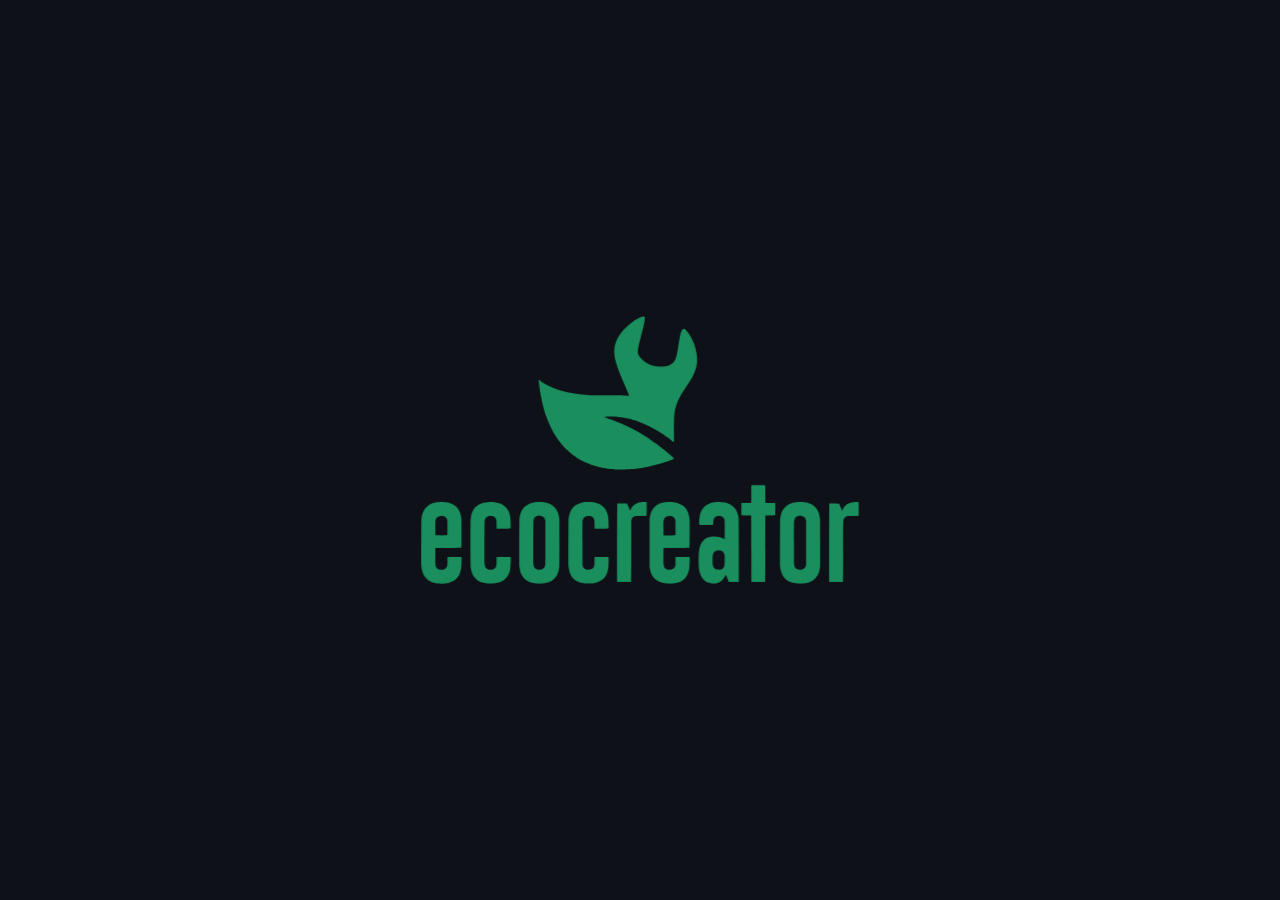
<file: index.html>
<!doctype html>
<html lang="pt-BR">
<head>
  <meta charset="utf-8">
  <!-- caixa-preta (js/caixa-preta-base.js): grava que a página abriu e os erros antes de tudo. Se o resto nem carregar,
       a pista fica no celular (o app instalado e o navegador dividem esta memória) -->
  <script>
    (function () {
      var K = 'eco.caixa-preta';
      function grava(tipo, d) {
        try {
          var c = JSON.parse(localStorage.getItem(K) || '{}');
          c.eventos = (c.eventos || []).concat([{ t: new Date().toISOString(), k: tipo, d: d }]).slice(-300);
          localStorage.setItem(K, JSON.stringify(c));
        } catch (e) { /* sem armazenamento */ }
      }
      var instalado = matchMedia('(display-mode: standalone), (display-mode: fullscreen)').matches;
      grava('abriu', { pagina: location.pathname.split('/').pop() || 'index.html', instalado: instalado ? 'sim' : 'não', internet: navigator.onLine ? 'sim' : 'não' });
      addEventListener('error', function (e) {
        grava('erro', { msg: String(e.message).slice(0, 300), arquivo: String(e.filename || '').split('/').pop().split('?')[0], linha: e.lineno, coluna: e.colno });
      });
      addEventListener('unhandledrejection', function (e) {
        var r = e.reason;
        grava('erro', { msg: String((r && r.message) || r).slice(0, 300), pilha: String((r && r.stack) || '').slice(0, 400) });
      });
    })();
  </script>
  <meta name="viewport" content="width=device-width, initial-scale=1, viewport-fit=cover, user-scalable=no">
  <meta name="theme-color" content="#0e1218">
  <title>Ecocreator</title>
  <link rel="manifest" href="manifest.webmanifest">
  <link rel="icon" href="icons/favicon.png" type="image/png">
  <link rel="apple-touch-icon" href="icons/icon-192.png">
  <link rel="stylesheet" href="css/app.css">
  <link rel="stylesheet" href="css/cenarios.css">
  <link rel="stylesheet" href="css/atualizador.css">
  <link rel="stylesheet" href="css/program.css">
  <!-- ajustes feitos no Estúdio de interface (lançador): por último, vencem o resto -->
  <link rel="stylesheet" href="ajustes.css">
</head>
<body>
  <!-- Abertura: o logo da ecocreator aparece e some (uma vez por sessão; toque pula; dentro do emulador não aparece) -->
  <div id="boot" aria-hidden="true"><svg xmlns="http://www.w3.org/2000/svg" class="boot-logo" role="img" aria-label="ecocreator" viewBox="0 0 1116 683.97"><g transform="translate(297.41 0) scale(1.2799)"><path class="folha" fill="#1A8E5D" fill-rule="evenodd" d="M156.62 306.01C154.29 305.91 152.04 305.75 151.62 305.66C151.21 305.58 149.19 305.39 147.12 305.25C143.14 304.97 137.46 304.25 134.61 303.65C133.65 303.45 132.20 303.22 131.38 303.12C130.55 303.03 128.24 302.57 126.25 302.09C124.26 301.62 122.34 301.18 122.00 301.12C117.62 300.28 103.12 295.58 99.96 293.98C99.46 293.72 98.33 293.24 97.46 292.91C94.54 291.81 84.08 286.39 81.00 284.38C80.52 284.07 79.00 283.08 77.62 282.18C73.62 279.57 69.02 276.24 67.18 274.62C66.93 274.41 65.64 273.31 64.30 272.19C58.78 267.56 51.87 260.56 47.59 255.25C46.65 254.08 45.81 253.07 45.72 253.00C45.42 252.76 40.89 246.61 39.83 245.00C39.24 244.11 38.67 243.26 38.56 243.12C38.46 242.99 37.82 242.03 37.15 241.00C36.48 239.97 35.72 238.82 35.46 238.45C35.21 238.08 35.00 237.72 35.00 237.65C35.00 237.59 34.55 236.86 34.00 236.03C33.45 235.20 33.00 234.46 33.00 234.39C33.00 234.32 32.12 232.71 31.03 230.82C26.66 223.16 22.20 213.35 18.54 203.38C18.14 202.28 17.69 201.04 17.53 200.62C14.97 193.64 10.06 175.88 9.01 169.75C8.85 168.86 8.39 166.61 7.98 164.75C7.56 162.89 7.07 160.36 6.88 159.12C6.46 156.35 5.59 151.34 5.39 150.50C5.31 150.16 5.08 148.53 4.88 146.88C4.17 140.94 3.73 137.58 3.36 135.25C2.95 132.71 2.96 128.72 3.38 128.58C3.61 128.51 4.95 129.51 6.84 131.17C7.46 131.72 9.35 133.00 13.19 135.48C21.87 141.07 39.17 148.10 51.62 151.09C52.45 151.29 54.19 151.74 55.50 152.08C56.81 152.43 58.83 152.89 60.00 153.10C61.17 153.31 63.48 153.77 65.12 154.13C66.78 154.49 69.34 154.94 70.83 155.13C72.32 155.33 73.62 155.54 73.72 155.61C73.82 155.67 75.30 155.90 77.00 156.12C78.70 156.35 80.17 156.58 80.26 156.63C80.36 156.69 82.31 156.91 84.60 157.12C86.89 157.33 89.24 157.60 89.82 157.73C90.40 157.85 92.39 158.03 94.25 158.13C96.11 158.22 98.24 158.40 99.00 158.53C102.02 159.05 120.75 159.25 139.00 158.96C158.10 158.65 169.96 158.87 174.50 159.61C178.28 160.22 181.47 160.37 181.64 159.94C181.76 159.60 181.09 157.17 180.51 155.88C180.39 155.60 179.98 154.64 179.62 153.75C179.25 152.86 178.51 151.08 177.97 149.81C177.44 148.54 176.54 146.40 175.98 145.06C174.85 142.38 174.60 141.80 173.65 139.70C173.29 138.92 173.00 138.21 173.00 138.12C173.00 138.03 172.65 137.21 172.22 136.29C171.80 135.37 171.08 133.72 170.62 132.62C170.17 131.53 169.21 129.33 168.50 127.75C167.79 126.17 167.12 124.59 167.01 124.25C166.90 123.91 166.51 122.95 166.14 122.12C165.19 119.99 161.87 111.60 160.21 107.12C158.25 101.86 155.22 92.04 154.88 89.88C154.80 89.33 154.57 88.37 154.39 87.75C153.40 84.41 152.39 75.89 152.46 71.38C152.63 59.46 156.17 49.48 164.33 37.88C171.82 27.25 186.14 14.34 197.38 8.10C198.34 7.57 199.57 6.87 200.12 6.56C206.72 2.78 212.29 1.72 212.90 4.14C213.27 5.60 212.81 12.08 212.12 15.12C211.75 16.77 211.29 18.91 211.10 19.88C210.91 20.84 210.42 22.92 210.01 24.50C209.61 26.08 208.88 28.95 208.39 30.88C207.91 32.80 207.05 36.12 206.49 38.25C205.92 40.38 205.36 42.58 205.24 43.12C205.13 43.67 204.73 45.25 204.36 46.62C203.99 48.00 203.38 50.42 203.00 52.00C202.62 53.58 202.03 56.00 201.68 57.38C199.23 67.10 198.44 74.85 199.67 77.12C199.97 77.67 200.49 78.74 200.83 79.50C202.59 83.48 209.55 90.53 215.17 94.03C217.74 95.64 224.76 99.00 225.53 99.00C225.71 99.00 226.98 99.39 228.36 99.86C233.70 101.69 243.97 102.68 250.45 101.99C262.15 100.74 269.42 96.20 273.70 87.49C274.72 85.39 276.71 78.21 277.11 75.12C277.20 74.44 277.62 72.19 278.03 70.12C278.44 68.06 278.93 65.19 279.11 63.75C279.50 60.70 280.97 51.87 281.91 47.00C282.26 45.14 282.71 42.78 282.90 41.75C284.78 31.47 288.24 25.78 291.63 27.39C293.28 28.18 300.75 36.60 300.75 37.68C300.75 37.79 301.18 38.49 301.70 39.25C305.29 44.44 310.76 56.38 312.64 63.12C319.01 85.92 317.95 101.37 308.73 120.00C307.02 123.45 303.99 128.76 302.03 131.75C301.53 132.51 301.01 133.31 300.88 133.52C300.25 134.51 297.11 139.26 296.29 140.45C295.78 141.18 295.21 142.05 295.00 142.37C294.79 142.69 293.21 145.07 291.48 147.66C289.74 150.26 288.00 152.90 287.60 153.55C287.20 154.19 286.45 155.39 285.94 156.21C285.42 157.03 285.00 157.78 285.00 157.88C285.00 157.98 284.62 158.69 284.15 159.47C280.66 165.24 276.72 174.30 274.84 180.88C271.38 193.02 271.00 198.24 270.96 234.46C270.95 253.29 271.04 252.31 269.41 251.37C268.98 251.12 267.84 250.27 266.88 249.48C264.71 247.69 260.37 244.33 257.88 242.50C256.85 241.74 255.37 240.65 254.60 240.06C253.82 239.48 253.11 239.00 253.01 239.00C252.92 239.00 252.21 238.52 251.44 237.94C249.34 236.35 248.04 235.43 247.10 234.88C246.63 234.60 245.83 234.08 245.31 233.73C238.48 229.00 225.69 222.03 214.25 216.81C212.00 215.78 202.68 212.00 202.40 212.00C202.29 212.00 201.85 211.84 201.41 211.64C200.23 211.09 196.45 209.82 191.62 208.35C190.39 207.97 189.26 207.58 189.12 207.48C188.98 207.37 188.20 207.12 187.37 206.93C186.55 206.73 184.53 206.22 182.88 205.80C181.22 205.38 178.75 204.79 177.38 204.50C176.00 204.20 174.20 203.80 173.38 203.60C172.55 203.41 170.75 203.13 169.38 202.98C168.00 202.84 166.48 202.62 166.00 202.50C165.52 202.37 163.89 202.15 162.38 202.00C160.86 201.86 158.95 201.60 158.12 201.44C155.67 200.96 136.16 201.04 134.88 201.54C133.41 202.10 133.47 202.59 135.05 203.05C135.78 203.27 136.99 203.70 137.75 204.00C138.51 204.31 139.69 204.71 140.38 204.90C141.06 205.09 141.85 205.36 142.12 205.49C142.59 205.72 143.23 205.96 145.50 206.75C148.26 207.72 149.23 208.09 150.15 208.52C150.72 208.78 151.31 209.00 151.46 209.00C151.61 209.00 152.22 209.22 152.81 209.48C153.39 209.75 155.06 210.44 156.50 211.01C157.94 211.58 159.46 212.20 159.88 212.38C160.29 212.57 161.19 212.94 161.88 213.21C164.23 214.13 168.10 215.77 168.99 216.24C169.47 216.49 170.27 216.84 170.75 217.02C171.84 217.42 180.24 221.36 183.61 223.06C184.99 223.76 187.64 225.09 189.50 226.03C193.37 227.98 195.92 229.36 197.43 230.33C198.01 230.70 198.58 231.00 198.69 231.00C198.80 231.00 199.56 231.45 200.38 231.99C201.20 232.54 201.95 232.99 202.04 232.99C202.14 233.00 202.87 233.42 203.68 233.94C205.37 235.02 205.61 235.17 207.62 236.38C208.45 236.87 209.63 237.60 210.25 238.01C210.87 238.41 211.65 238.86 211.99 239.01C212.33 239.16 213.08 239.67 213.66 240.14C214.24 240.61 214.81 241.00 214.93 241.00C215.06 241.00 215.76 241.45 216.50 242.00C217.24 242.55 217.94 243.00 218.05 243.00C218.17 243.00 218.83 243.45 219.53 244.00C220.23 244.55 220.91 245.00 221.04 245.00C221.18 245.00 221.76 245.38 222.33 245.84C222.91 246.31 223.66 246.83 224.00 247.00C224.34 247.18 225.13 247.71 225.75 248.18C226.37 248.64 228.17 249.91 229.75 250.99C231.33 252.07 233.19 253.36 233.88 253.86C236.76 255.95 245.28 262.33 247.25 263.86C248.42 264.77 249.77 265.78 250.25 266.10C250.73 266.43 251.40 266.96 251.74 267.29C252.07 267.61 252.93 268.32 253.65 268.88C258.08 272.26 268.91 281.49 270.31 283.08C271.66 284.61 268.24 286.75 261.26 288.74C259.41 289.27 257.72 289.86 256.62 290.36C256.21 290.55 254.86 291.01 253.62 291.40C252.39 291.78 251.04 292.23 250.62 292.40C250.21 292.57 249.03 292.95 248.00 293.24C246.97 293.53 245.79 293.89 245.38 294.03C242.43 295.04 226.35 299.24 225.39 299.25C225.13 299.25 224.17 299.47 223.27 299.74C220.86 300.45 216.92 301.25 215.83 301.25C215.30 301.25 214.16 301.48 213.29 301.75C212.42 302.03 211.37 302.25 210.95 302.25C210.54 302.25 209.54 302.42 208.73 302.63C207.92 302.84 206.21 303.12 204.94 303.26C203.67 303.39 201.89 303.67 201.00 303.87C200.11 304.07 198.76 304.24 198.00 304.25C197.24 304.26 196.18 304.38 195.62 304.52C195.07 304.66 192.04 304.93 188.88 305.12C185.71 305.32 181.78 305.59 180.12 305.73C176.03 306.08 161.82 306.25 156.62 306.01Z"/></g><g transform="translate(0 428.97)"><path class="eco" fill="#1A8E5D" fill-rule="evenodd" d="M45.88 252.02C44.36 251.91 42.51 251.69 41.75 251.54C40.99 251.38 39.81 251.15 39.12 251.03C33.40 250.01 26.16 247.18 21.62 244.17C19.14 242.53 13.03 236.60 11.98 234.82C9.14 229.99 8.29 228.34 7.33 225.80C6.14 222.60 5.62 220.92 5.14 218.62C4.96 217.80 4.70 216.68 4.55 216.12C4.28 215.14 4.01 212.89 3.49 207.25C3.00 201.84 3.31 90.39 3.83 86.12C4.22 82.94 5.92 75.09 6.49 73.88C6.62 73.60 7.25 72.03 7.89 70.38C8.54 68.72 9.20 67.21 9.36 67.00C9.53 66.79 9.99 66.06 10.38 65.38C15.03 57.20 24.21 50.34 34.00 47.74C34.89 47.51 36.48 47.08 37.53 46.80C38.58 46.52 40.61 46.16 42.03 46.01C43.46 45.86 45.66 45.63 46.92 45.49C49.87 45.18 58.13 45.18 61.08 45.49C62.34 45.63 64.56 45.86 66.00 46.01C69.64 46.40 75.48 47.91 79.11 49.41C81.49 50.39 85.74 52.53 86.46 53.10C86.83 53.39 87.52 53.90 88.00 54.23C91.03 56.35 94.22 59.58 96.40 62.75C97.37 64.16 99.75 68.19 99.75 68.42C99.75 68.49 100.15 69.46 100.65 70.58C101.89 73.42 103.59 78.96 103.88 81.12C103.97 81.81 104.20 83.28 104.39 84.38C105.18 88.98 105.30 94.76 105.28 127.58C105.28 145.57 105.20 160.50 105.12 160.76C104.82 161.72 103.98 161.75 71.49 161.75C43.27 161.75 39.80 161.79 39.31 162.14L38.75 162.53L38.75 180.58C38.76 203.68 38.94 206.25 40.87 210.41C44.98 219.26 62.98 219.49 67.37 210.75C67.68 210.13 68.26 208.72 68.65 207.62L69.36 205.62L69.49 195.62C69.59 188.14 69.71 185.48 69.95 185.06L70.27 184.50L87.23 184.50C103.29 184.50 104.22 184.52 104.76 184.96L105.32 185.41L105.35 193.77C105.40 210.20 103.67 221.69 100.15 228.38C99.93 228.79 99.75 229.21 99.75 229.32C99.75 229.43 99.36 230.14 98.88 230.89C98.39 231.64 98.00 232.30 98.00 232.36C98.00 232.58 95.71 235.86 94.94 236.75C94.49 237.27 93.75 238.16 93.30 238.72C89.54 243.39 80.72 248.31 72.38 250.37C66.13 251.92 54.60 252.63 45.88 252.02ZM170.88 252.00C167.52 251.77 163.64 251.16 162.12 250.64C161.57 250.44 160.62 250.21 160.00 250.11C157.14 249.67 151.16 247.17 147.00 244.67C144.27 243.03 138.24 237.10 136.29 234.12C133.72 230.23 131.14 224.23 130.21 220.00C129.70 217.70 129.00 214.31 128.58 212.12C128.06 209.45 127.74 95.02 128.23 89.62C129.49 75.95 133.18 66.32 140.10 58.67C141.97 56.60 146.52 52.99 148.63 51.91C152.86 49.73 155.50 48.61 157.92 47.98C164.83 46.17 164.53 46.22 172.25 45.48C175.75 45.15 184.33 45.28 188.50 45.73C206.21 47.63 218.46 55.58 224.74 69.25C226.02 72.05 227.61 76.83 228.00 79.05C228.14 79.92 228.44 81.41 228.65 82.38C229.78 87.50 230.61 111.39 229.70 112.58C229.30 113.11 194.91 113.26 194.39 112.74C194.23 112.58 194.12 108.93 194.08 103.18C194.01 92.91 193.96 92.05 193.27 89.88C191.83 85.30 189.35 82.86 184.38 81.11C182.32 80.38 175.72 80.44 173.25 81.21C167.43 83.02 164.59 86.93 163.86 94.12C163.42 98.55 163.33 196.77 163.76 202.61C164.34 210.24 166.88 214.21 172.54 216.29C175.59 217.41 181.50 217.46 184.69 216.40C188.30 215.19 190.96 213.02 192.18 210.28C194.01 206.19 193.97 206.50 194.01 195.56C194.05 187.47 194.12 185.52 194.41 185.06L194.76 184.50L211.99 184.50C227.85 184.50 229.25 184.53 229.64 184.92C230.70 185.98 229.84 209.59 228.51 216.25C228.25 217.56 227.98 218.91 227.91 219.25C227.38 221.92 225.55 226.88 223.76 230.50C221.31 235.46 215.75 241.56 211.04 244.48C204.87 248.29 200.80 249.74 191.38 251.50C188.22 252.09 176.32 252.38 170.88 252.00ZM294.38 252.00C291.65 251.84 288.29 251.30 285.88 250.63C285.19 250.44 284.18 250.20 283.62 250.10C281.72 249.76 276.52 247.78 273.83 246.37C260.72 239.50 253.23 226.35 252.00 208.00C251.66 202.95 251.67 94.59 252.01 89.50C253.36 69.27 261.75 56.13 277.68 49.32C288.12 44.85 308.56 43.87 320.75 47.25C321.64 47.50 322.99 47.84 323.75 48.01C329.02 49.21 336.43 53.61 341.00 58.24C344.18 61.47 349.00 68.89 349.00 70.55C349.00 70.74 349.15 71.11 349.33 71.38C349.51 71.65 349.98 72.89 350.36 74.12C350.75 75.36 351.28 77.02 351.53 77.81C351.79 78.60 352.00 79.54 352.00 79.89C352.00 80.24 352.22 81.51 352.49 82.70C353.75 88.36 353.79 90.81 353.70 150.75C353.61 209.15 353.62 208.53 352.50 214.62C352.25 216.00 351.97 217.57 351.88 218.12C351.79 218.68 351.57 219.57 351.38 220.12C351.19 220.68 350.72 222.14 350.34 223.38C349.96 224.61 349.51 225.91 349.33 226.25C349.15 226.59 349.00 227.06 349.00 227.28C349.00 227.51 348.84 227.83 348.63 227.99C348.43 228.16 348.20 228.54 348.11 228.84C347.91 229.51 345.93 232.97 344.79 234.62C341.04 240.09 335.15 244.87 328.92 247.51C327.93 247.92 326.79 248.43 326.38 248.63C325.64 249.00 323.97 249.49 321.25 250.14C320.49 250.32 319.43 250.58 318.88 250.72C313.62 252.07 303.98 252.57 294.38 252.00ZM419.12 252.01C416.10 251.82 412.94 251.30 410.61 250.62C409.91 250.42 408.79 250.18 408.11 250.09C405.22 249.71 396.93 245.90 393.62 243.43C383.26 235.70 377.94 224.44 376.50 207.25C375.98 201.08 376.28 90.71 376.83 86.62C377.61 80.78 379.15 74.58 380.74 70.88C380.98 70.33 381.44 69.26 381.76 68.50C382.08 67.74 382.48 66.96 382.63 66.75C382.79 66.54 383.24 65.81 383.63 65.12C389.04 55.60 398.45 49.48 412.38 46.41C418.86 44.99 435.20 45.04 442.50 46.52C460.52 50.16 471.91 60.73 476.12 77.75C477.87 84.82 478.20 88.69 478.30 103.56C478.35 110.91 478.30 112.31 477.99 112.61C477.40 113.20 443.64 113.25 443.06 112.66C442.70 112.30 442.64 111.17 442.58 102.91C442.49 92.02 442.34 90.75 440.69 87.53C438.14 82.53 434.54 80.66 427.38 80.64C419.07 80.61 415.09 83.34 412.59 90.75C412.14 92.07 412.12 94.29 412.12 148.88L412.12 205.62L413.15 208.42C415.38 214.47 419.58 217.07 427.12 217.07C433.99 217.08 438.44 214.78 440.77 210.05C442.28 206.98 442.30 206.78 442.48 195.57C442.61 186.58 442.68 185.21 443.03 184.86C443.44 184.46 476.60 184.27 477.62 184.66C478.33 184.93 478.47 186.62 478.37 194.12C478.19 208.76 477.73 213.96 475.99 220.62C475.39 222.94 473.76 227.53 473.37 228.00C473.20 228.21 472.98 228.63 472.89 228.94C472.31 230.83 468.84 236.01 466.28 238.80C460.72 244.87 451.21 249.61 441.38 251.23C440.55 251.37 439.20 251.60 438.38 251.75C436.46 252.09 423.07 252.27 419.12 252.01ZM624.75 252.01C621.90 251.83 618.54 251.29 616.12 250.63C615.44 250.45 614.42 250.22 613.88 250.13C607.22 249.03 597.90 243.44 592.82 237.51C588.75 232.75 584.52 223.89 583.86 218.75C583.77 217.99 583.58 217.09 583.45 216.75C583.32 216.41 582.97 214.78 582.67 213.12L582.12 210.12L582.12 148.88L582.12 87.62L582.70 84.43C583.01 82.68 583.36 80.99 583.48 80.68C583.59 80.38 583.77 79.51 583.87 78.75C584.10 77.05 584.61 75.46 586.60 70.25C588.97 64.05 594.64 57.04 600.25 53.38C604.10 50.87 609.62 48.35 612.38 47.85C612.92 47.75 613.71 47.53 614.12 47.36C618.14 45.71 632.62 44.85 642.00 45.71C653.26 46.74 662.64 50.49 669.61 56.75C671.59 58.52 675.13 62.69 675.88 64.12C676.10 64.54 676.59 65.39 676.98 66.03C677.80 67.35 679.77 71.78 680.36 73.62C682.44 80.07 683.16 84.18 683.75 93.00C684.16 99.03 683.98 160.87 683.55 161.30C683.29 161.56 676.91 161.65 650.60 161.75C621.97 161.86 617.95 161.92 617.74 162.25C617.41 162.77 617.43 199.09 617.76 203.17C618.54 212.69 623.27 217.08 632.75 217.09C640.94 217.11 645.20 214.14 647.40 206.89C647.99 204.94 648.00 204.75 648.00 195.10C648.00 186.51 648.05 185.24 648.39 184.89C648.74 184.55 650.60 184.49 664.58 184.45C683.67 184.38 682.99 184.36 683.59 185.07C684.61 186.27 683.71 212.45 682.55 215.50C682.42 215.84 682.23 216.74 682.13 217.50C681.80 219.98 679.42 227.35 678.67 228.22C678.48 228.44 678.24 228.95 678.15 229.34C677.44 232.29 672.25 238.82 667.54 242.65C658.63 249.91 643.35 253.25 624.75 252.01ZM740.50 251.99C738.36 251.79 736.74 251.43 732.16 250.14C730.83 249.76 727.42 248.32 726.50 247.75C726.29 247.62 725.51 247.15 724.75 246.71C717.87 242.68 712.46 234.90 709.57 224.88C708.03 219.55 707.17 214.28 706.72 207.40C706.40 202.47 706.59 176.54 706.97 174.00C707.10 173.11 707.43 170.69 707.71 168.62C708.58 162.09 710.72 155.09 713.23 150.53C713.79 149.51 714.25 148.63 714.25 148.58C714.25 148.14 718.78 142.57 720.01 141.49C722.70 139.14 726.65 136.49 728.19 136.00C728.56 135.87 729.66 135.48 730.62 135.12C741.68 130.99 758.67 132.20 768.75 137.83C772.84 140.12 772.75 140.14 772.76 136.69C772.90 109.63 772.70 92.84 772.23 90.87C771.63 88.33 769.88 85.12 768.35 83.78C762.94 79.02 752.02 79.23 747.48 84.19C744.51 87.44 743.88 89.93 743.65 99.33C743.58 102.15 743.49 102.87 743.15 103.21C742.77 103.59 741.25 103.62 725.84 103.62L708.96 103.62L708.48 103.03C708.04 102.49 708.00 101.99 708.01 96.78C708.03 82.68 710.43 72.34 715.57 64.21C720.06 57.12 725.66 52.49 733.65 49.28C740.61 46.48 747.92 45.25 757.50 45.25C780.35 45.26 794.60 52.38 802.78 67.89C803.45 69.16 804.00 70.35 804.00 70.54C804.00 70.73 804.23 71.30 804.50 71.82C804.77 72.33 805.00 72.95 805.00 73.19C805.00 73.43 805.17 73.95 805.38 74.35C806.34 76.19 807.73 83.48 808.18 89.00C808.59 94.03 809.02 245.55 808.63 247.16C808.39 248.17 807.45 248.25 796.90 248.23C782.79 248.21 782.93 248.24 782.26 245.88C782.10 245.33 781.43 243.58 780.76 242.00C780.10 240.42 779.14 238.11 778.62 236.88C776.96 232.89 775.66 230.24 775.39 230.32C775.24 230.37 774.53 231.58 773.80 233.02C770.46 239.61 767.14 243.74 762.54 247.06C761.63 247.72 760.80 248.25 760.69 248.25C760.58 248.25 760.05 248.54 759.52 248.89C758.48 249.58 756.39 250.39 753.00 251.41C750.57 252.14 744.91 252.40 740.50 251.99ZM955.75 251.98C951.07 251.65 944.71 250.30 941.16 248.88C940.30 248.53 939.50 248.25 939.40 248.25C939.03 248.25 935.62 246.67 934.62 246.05C934.08 245.70 933.01 245.08 932.25 244.67C929.20 243.00 923.77 237.78 921.60 234.43C920.06 232.06 917.02 226.05 916.99 225.33C916.99 225.22 916.77 224.68 916.50 224.12C916.23 223.57 916.01 222.93 916.01 222.69C916.00 222.45 915.79 221.60 915.54 220.81C914.45 217.44 913.80 213.61 913.23 207.25C912.96 204.12 912.97 93.00 913.25 90.25C913.98 82.99 914.36 80.88 915.85 75.57C916.31 73.94 917.25 71.33 917.68 70.50C917.85 70.16 918.00 69.71 918.01 69.50C918.01 69.29 918.35 68.56 918.75 67.88C919.15 67.19 919.67 66.29 919.90 65.88C923.34 59.69 930.61 52.88 936.20 50.59C936.71 50.38 937.98 49.82 939.03 49.36C942.45 47.82 949.32 46.19 954.38 45.71C963.22 44.86 979.33 45.73 982.19 47.21C982.43 47.33 983.24 47.57 984.00 47.75C984.76 47.92 986.44 48.45 987.75 48.93C1003.50 54.73 1012.27 67.25 1014.42 87.00C1014.85 90.85 1014.88 94.94 1014.88 149.12L1014.88 207.12L1014.29 211.62C1013.96 214.10 1013.42 217.19 1013.08 218.50C1012.74 219.81 1012.35 221.32 1012.21 221.88C1009.40 233.40 999.98 243.97 988.88 248.08C988.33 248.29 987.09 248.74 986.12 249.10C984.41 249.73 981.25 250.52 977.00 251.38C973.12 252.16 962.68 252.46 955.75 251.98ZM500.40 247.86C499.86 247.33 499.78 50.40 500.31 49.67C500.60 49.27 501.63 49.23 512.46 49.15L524.29 49.06L525.00 49.67C525.40 50.00 525.80 50.52 525.89 50.82C525.98 51.13 526.56 52.56 527.17 54.00C527.78 55.44 528.68 57.58 529.17 58.75C529.66 59.92 530.55 62.01 531.15 63.40C531.76 64.80 532.25 66.05 532.25 66.19C532.25 67.27 533.65 67.04 533.89 65.92C534.14 64.76 536.13 60.65 537.36 58.75C542.02 51.55 550.33 46.81 560.25 45.70C565.10 45.15 574.20 45.26 574.65 45.86C575.21 46.63 575.17 79.54 574.61 80.11C574.26 80.45 572.71 80.50 561.42 80.51C546.88 80.52 545.93 80.60 542.98 82.15C539.77 83.84 538.06 85.97 536.48 90.25L535.88 91.88L535.75 169.68C535.65 233.03 535.56 247.54 535.30 247.80C534.75 248.35 500.94 248.41 500.40 247.86ZM841.00 248.03L840.38 247.85L840.25 164.11C840.15 97.05 840.06 80.26 839.81 79.82L839.49 79.26L827.49 79.19C817.14 79.13 815.45 79.07 815.24 78.75C815.10 78.52 815.01 72.41 815.00 63.45L815.00 48.53L815.56 48.14C816.04 47.80 817.62 47.75 827.78 47.75C838.32 47.75 839.47 47.71 839.78 47.34C840.07 46.99 840.14 43.18 840.19 25.24C840.25 5.69 840.30 3.52 840.66 3.22C841.36 2.64 874.54 2.66 875.48 3.24C875.70 3.37 875.79 9.04 875.83 25.18C875.88 43.00 875.95 47.01 876.22 47.34C876.53 47.71 877.78 47.75 888.36 47.75C897.70 47.75 900.25 47.82 900.60 48.08C901.19 48.50 901.37 78.23 900.79 78.81C900.55 79.05 897.70 79.15 888.48 79.25C878.92 79.35 876.44 79.44 876.28 79.70C875.81 80.47 875.74 90.53 875.75 167.11C875.76 223.98 875.68 247.67 875.49 247.86C875.19 248.16 842.06 248.33 841.00 248.03ZM1038.22 247.84C1037.84 247.38 1037.68 51.33 1038.06 49.97C1038.34 48.98 1038.14 48.99 1050.89 49.17L1062.75 49.33L1063.22 50.13C1063.48 50.58 1063.78 51.21 1063.88 51.53C1064.08 52.20 1064.40 52.97 1065.35 55.05C1065.71 55.83 1066.00 56.55 1066.00 56.64C1066.00 56.88 1067.86 61.22 1069.01 63.66C1069.54 64.77 1070.05 65.98 1070.14 66.34C1070.43 67.50 1071.53 66.89 1071.89 65.38C1071.99 64.96 1072.53 63.67 1073.08 62.50C1077.86 52.44 1086.07 47.05 1098.81 45.62C1103.45 45.10 1110.73 45.17 1111.88 45.75L1112.62 46.13L1112.69 62.73C1112.75 77.29 1112.71 79.40 1112.37 79.92L1111.99 80.50L1099.35 80.50C1084.31 80.50 1084.15 80.52 1080.11 82.40C1077.33 83.70 1074.57 87.78 1074.01 91.43C1073.28 96.14 1073.25 99.36 1073.25 172.58C1073.25 241.90 1073.22 247.46 1072.84 247.78C1072.14 248.36 1038.70 248.42 1038.22 247.84ZM307.80 216.40C310.84 215.65 313.22 214.15 314.88 211.94C315.50 211.12 316.00 210.33 316.00 210.19C316.00 210.05 316.22 209.47 316.48 208.90C317.98 205.71 317.88 210.45 317.88 148.62L317.88 92.38L317.31 90.62C315.29 84.44 312.74 82.13 306.39 80.74C301.54 79.68 296.04 80.62 292.90 83.05C292.23 83.57 291.59 84.00 291.49 84.00C290.57 84.00 288.15 89.46 287.71 92.50C287.19 96.12 287.11 199.65 287.63 203.68C288.37 209.45 289.86 212.21 293.76 215.05C296.34 216.93 303.06 217.57 307.80 216.40ZM762.05 216.65C762.64 216.45 763.49 216.22 763.94 216.13C767.56 215.38 771.16 211.09 772.27 206.21C772.81 203.78 773.00 181.48 772.49 179.75C772.35 179.27 772.13 178.36 772.01 177.74C771.25 173.91 767.84 170.29 763.50 168.73C760.90 167.79 753.89 167.85 751.32 168.84C745.37 171.13 742.88 175.10 742.22 183.31C741.83 188.25 742.08 202.99 742.60 205.38C743.85 211.12 747.09 215.20 751.12 216.09C751.54 216.18 752.44 216.41 753.12 216.61C754.83 217.10 760.62 217.12 762.05 216.65ZM969.06 216.52C973.94 215.27 976.83 212.37 978.53 207.00L979.12 205.12L979.12 148.75L979.12 92.38L978.53 90.38C976.85 84.67 973.57 81.79 967.43 80.63C959.22 79.07 951.92 82.68 949.78 89.36C948.51 93.32 948.51 93.24 948.51 148.75C948.50 191.87 948.56 200.87 948.86 203.40C949.57 209.37 951.14 212.29 955.12 214.97C957.95 216.88 964.71 217.63 969.06 216.52ZM68.57 129.77C68.91 129.64 69.26 129.33 69.36 129.08C69.64 128.38 69.53 94.21 69.24 92.69C67.88 85.43 64.23 81.68 57.62 80.75C49.81 79.66 43.98 81.87 41.16 87.01C38.94 91.05 38.75 93.07 38.75 112.93C38.75 129.17 38.76 129.32 39.83 129.75C40.57 130.04 67.80 130.06 68.57 129.77ZM647.76 129.50C647.91 129.27 647.98 122.11 647.94 110.38L647.87 91.62L647.31 90.12C644.82 83.55 640.98 80.78 634.12 80.60C626.19 80.39 622.14 82.33 619.55 87.54C617.61 91.47 617.51 92.62 617.50 112.58C617.50 128.56 617.53 129.26 618.35 129.81C618.94 130.21 647.50 129.91 647.76 129.50Z"/></g></svg></div>
  <script>
    (function () {
      var b = document.getElementById('boot'), visto = false;
      if (window.top !== window) return b.remove();
      try { visto = sessionStorage.getItem('boot') === '1'; sessionStorage.setItem('boot', '1'); } catch (e) {}
      if (visto) return b.remove();
      var fim = function () { if (!b.isConnected || b.classList.contains('sai')) return; b.classList.add('sai'); setTimeout(function () { b.remove(); }, 450); };
      b.addEventListener('click', fim);
      setTimeout(fim, matchMedia('(prefers-reduced-motion: reduce)').matches ? 700 : 2100);
    })();
  </script>
  <!-- Página inicial: o app da criança não tem configurações (quem configura é o técnico e o professor) -->
  <section id="home" class="screen active">
    <header class="brandbar">
      <img class="brand-logo" src="brand/logo-horizontal.png" alt="ecocreator">
      <span class="spacer"></span>
      <button id="btn-install" class="small hidden">📲 Instalar app</button>
    </header>

    <div class="hero">
      <img class="hero-img eco" src="brand/eco.svg" alt="Eco, o mascote">
      <div class="hero-text">
        <h1 data-brand="product"></h1>
        <p data-brand="tagline" class="tagline"></p>
        <button id="btn-ble" class="big primary">🔵 Conectar o Eco</button>
        <p id="home-msg" class="msg" role="status"></p>
      </div>
    </div>

    <section id="instalar" class="block-section instalar hidden">
      <img src="icons/icon-192.png" alt="">
      <div><b>Instale o Eco neste aparelho</b><br><span class="muted">Abre em tela cheia, direto da tela inicial, e funciona sem internet.</span></div>
      <button id="instalar-sim" class="primary">📲 Instalar</button>
      <button id="instalar-nao" class="small">Agora não</button>
    </section>

    <section class="block-section class-box">
      <div>
        <h2>🏫 Sala de aula</h2>
        <p id="class-status" class="muted"></p>
      </div>
      <button id="btn-class" class="small" data-recurso="salaWifi">🏫 Entrar na sala</button>
    </section>

    <section class="block-section">
      <h2>Como usar</h2>
      <ol class="steps">
        <li><span>🔋</span><div><b>Ligue o Eco</b><br>Conecte a powerbank na placa. As luzes piscam quando ele está pronto.</div></li>
        <li><span>📡</span><div><b>Conecte</b><br>Toque em <i>Conectar o Eco</i> e escolha o seu (o número e a cor estão na placa).</div></li>
        <li><span>🧩</span><div><b>Conte o que montou</b><br>Carrinho, casinha, elevador, piano… O app muda para o que você montou.</div></li>
        <li><span>🎮</span><div><b>Divirta-se!</b><br>Pilote, programe, ligue as luzes e os motores, como o professor combinou.</div></li>
      </ol>
    </section>

    <section class="block-section">
      <h2>Precisa de ajuda?</h2>
      <details class="faq"><summary>O Eco não aparece na lista</summary>
        <p>Confira se o Bluetooth do celular está ligado e se o Eco está com a powerbank ligada (as luzes piscam ao ligar).
        Chegue mais perto. Se outro celular estiver conectado nele, ele não aparece até ser desconectado.</p></details>
      <details class="faq"><summary>Pediu permissão de Bluetooth ou localização</summary>
        <p>Toque em <i>Permitir</i>: o Android usa essa permissão para achar o Eco. O app não guarda onde você está.</p></details>
      <details class="faq" id="faq-atualizar"><summary>Atualizar o Eco do protótipo</summary>
        <p>Força total nos motores e as rodas girando para o lado certo. Só para os Ecos de protótipo; leva uns 5 minutos,
        com o Eco ligado perto do celular.</p>
        <button id="btn-atualizar" class="faq-link">🔧 Atualizar o Eco</button></details>
      <details class="faq" id="faq-ajustes"><summary>Ajustar o Eco do protótipo</summary>
        <p>Força dos motores, andar reto, distância, giro e freio, com testes na hora. Fica gravado no Eco.</p>
        <button id="btn-ajustes" class="faq-link">⚙️ Ajustar o Eco</button></details>
      <details class="faq" id="faq-relatorio"><summary>Enviar um relatório de problema</summary>
        <p>Algo deu errado? O relatório mostra o que aconteceu no app e no Eco para a equipe corrigir. Você vê tudo antes de
        enviar. Não vai nome de criança, turma nem localização.</p>
        <button id="btn-relatorio" class="faq-link">📋 Ver e enviar o relatório</button></details>
      <details class="faq"><summary>Funciona no iPhone?</summary>
        <p>O Safari não tem Bluetooth para sites. No iPhone, use o navegador gratuito <b>Bluefy</b> e abra este mesmo endereço nele.</p></details>
    </section>

    <details id="emu-box" class="block-section dev hidden">
      <summary>🛠️ Emulador no PC (desenvolvimento)</summary>
      <label class="field">Endereço<input id="emu-url" spellcheck="false" autocomplete="off"></label>
      <button id="btn-emu" class="big">🖥️ Conectar no emulador</button>
    </details>

    <footer class="footer">
      <span>© <span id="year"></span> <span data-brand="company"></span></span>
      <span id="brand-contact"></span>
      <span class="muted">app <span id="app-version"></span></span>
    </footer>
  </section>

  <!-- Tela de pilotagem -->
  <section id="drive" class="screen">
    <header class="topbar">
      <button id="car-id" class="car-id" title="Toque para o Eco piscar">
        <span id="conn-dot" class="dot"></span>
        <span id="signal" class="signal s0" aria-label="Sinal"><i></i><i></i><i></i><i></i></span>
        <span id="car-color" class="swatch"></span>
        <span id="car-name">Eco</span>
      </button>
      <button id="class-chip" class="class-chip hidden"></button>
      <div id="dist" class="pill">📏 — cm</div>
      <!-- só aparecem os modos que a aula libera (com um só, a barra some) -->
      <div id="modes" class="modes" role="group" aria-label="Modo de controle">
        <button data-mode="tank">🎚️<span> Tanque</span></button>
        <button data-mode="wheel">🛞<span> Volante</span></button>
        <button data-mode="tilt">📱<span> Inclinar</span></button>
        <button data-mode="program" data-recurso="programacao">🧩<span> Programar</span></button>
        <button data-mode="line" data-recurso="seguidor" data-cap="line">🛤️<span> Seguidor</span></button>
      </div>
      <button id="btn-cena" class="icon hidden" aria-label="O que você montou?" title="O que você montou?">🧩</button>
      <button id="btn-exit" class="icon hold" aria-label="Sair do Eco (segure)">⏏</button>
    </header>
    <!-- laboratório, explorador, bichinho, desenhista: um painel, que pilotando vai para a coluna do meio (cenario-ui.js) -->
    <div id="cena-extra" class="cena-extra hidden"></div>

    <main id="cockpit" class="cockpit" data-mode="tank">
      <div class="zone zone-a">
        <div id="lever-l" class="lever"><span class="arrow up">▲</span><span class="arrow down">▼</span><div class="knob"></div></div>
        <div id="wheel" class="wheel"></div>
        <div id="tilt" class="tilt">
          <div id="tilt-wheel" class="wheel passive"></div>
          <button id="btn-calibrate" class="small">🎯 Calibrar</button>
          <p id="tilt-msg" class="msg"></p>
        </div>
      </div>

      <div class="center">
        <div class="lights">
          <button id="btn-left" class="lb" data-light="left" data-feature="lights" data-cap="signals">⬅️<small>Seta</small></button>
          <button id="btn-head" class="lb" data-light="headlight" data-feature="lights" data-cap="leds">💡<small>Farol</small></button>
          <button id="btn-hazard" class="lb" data-light="hazard" data-feature="lights" data-cap="leds">⚠️<small>Alerta</small></button>
          <button id="btn-right" class="lb" data-light="right" data-feature="lights" data-cap="signals">➡️<small>Seta</small></button>
          <button id="btn-police" class="lb" data-light="police" data-feature="lights" data-cap="signals">🚨<small>Polícia</small></button>
          <button id="btn-horn" class="lb horn" data-feature="horn">📯<small>Buzina</small></button>
          <button id="btn-music" class="lb" data-feature="music">🎵<small>Música</small></button>
        </div>
        <div class="gauge" aria-hidden="true">
          <svg viewBox="0 0 120 68">
            <path d="M12 62 A48 48 0 0 1 108 62" class="g-track" pathLength="100"/>
            <g class="g-zonas">
              <path d="M12 62 A48 48 0 0 1 108 62" class="g-z branca" pathLength="100"/>
              <path d="M12 62 A48 48 0 0 1 108 62" class="g-z amarela" pathLength="100"/>
              <path d="M12 62 A48 48 0 0 1 108 62" class="g-z vermelha" pathLength="100"/>
              <g class="g-tracos"><line x1="26.0" y1="62.0" x2="19.0" y2="62.0"/><line x1="24.8" y1="50.6" x2="21.0" y2="49.3"/><line x1="32.5" y1="42.0" x2="26.8" y2="37.9"/><line x1="38.3" y1="32.1" x2="35.9" y2="28.8"/><line x1="49.5" y1="29.7" x2="47.3" y2="23.0"/><line x1="60.0" y1="25.0" x2="60.0" y2="21.0"/><line x1="70.5" y1="29.7" x2="72.7" y2="23.0"/><line x1="81.7" y1="32.1" x2="84.1" y2="28.8"/><line x1="87.5" y1="42.0" x2="93.2" y2="37.9"/><line x1="95.2" y1="50.6" x2="99.0" y2="49.3"/><line x1="94.0" y1="62.0" x2="101.0" y2="62.0"/></g>
              <g class="g-nums"><text x="34.0" y="64.5">0</text><text x="39.0" y="49.2">2</text><text x="52.0" y="39.8">4</text><text x="68.0" y="39.8">6</text><text x="81.0" y="49.2">8</text><text x="86.0" y="64.5">10</text></g>
            </g>
            <path id="g-fill" d="M12 62 A48 48 0 0 1 108 62" class="g-fill" pathLength="100"/>
            <line id="g-needle" x1="60" y1="62" x2="60" y2="22" class="g-needle"/>
            <circle cx="60" cy="62" r="5" class="g-hub"/>
          </svg>
          <span id="g-label"></span>
        </div>
        <div id="music-menu" class="menu hidden">
          <label class="check small-check"><input type="checkbox" id="dance"> 💃 Dança de luzes</label>
        </div>
      </div>

      <div class="zone zone-b">
        <div id="lever-r" class="lever"><span class="arrow up">▲</span><span class="arrow down">▼</span><div class="knob"></div></div>
        <div class="car-controls">
          <div id="pedal" class="pedal" aria-label="Arraste para cima para ir à frente e para baixo para dar ré"><div class="fill"></div><span class="p-cima">▲<br>Frente</span><span class="p-baixo">Ré<br>▼</span></div>
        </div>
      </div>

      <!-- Modo programação -->
      <div id="program" class="program">
        <div class="palette-wrap">
          <div class="pal-tabs" role="tablist"></div>
          <div class="palette"></div>
        </div>
        <div class="prog-main">
          <div id="mission-bar" class="mission-bar hidden">
            <div class="mb-text"><b class="mb-title"></b> <span class="mb-stars"></span><small class="mb-goal"></small><small class="mb-hint"></small></div>
            <button class="mb-check small">✔ Conferir</button>
            <button class="mb-close small" aria-label="Sair da missão">✕</button>
          </div>
          <div class="track"></div>
          <div class="prog-bar">
            <button data-act="run" class="run">▶ Executar</button>
            <button id="btn-prog-auto" class="hidden" title="Grava no Eco: roda sozinho, mesmo sem o celular, e liga junto com o Eco">⚙️ Gravar</button>
            <button id="btn-volta-cena" class="hidden" title="Voltar para a tela do cenário">⬅ 🧩</button>
            <button data-act="files" title="Meus programas">📂</button>
            <button data-act="missions" title="Missões" data-feature="missions">🎯</button>
            <button data-act="clear" title="Apagar todos os blocos">🗑</button>
            <span class="prog-info muted"></span>
          </div>
        </div>
      </div>

      <!-- Modo seguidor de linha: o Eco segue a fita sozinho; a criança ajusta os sensores -->
      <div id="line" class="line-panel">
        <div class="ln-sensors" aria-label="Sensores de luz">
          <div class="ln-sensor"><span id="ln-see-l" class="ln-see"></span><div class="ln-bar"><i id="ln-l"></i></div><small>Esquerdo</small></div>
          <div class="ln-sensor"><span id="ln-see-r" class="ln-see"></span><div class="ln-bar"><i id="ln-r"></i></div><small>Direito</small></div>
        </div>
        <div class="ln-main">
          <p id="ln-race" class="ln-race hidden"></p>
          <p id="ln-status" class="ln-status">Coloque o Eco com a fita entre os dois sensores e toque em Andar.</p>
          <div id="ln-time" class="ln-time">0,00 s</div>
          <button id="ln-go" class="ln-go">▶ Andar</button>
          <p id="ln-laps" class="ln-best"></p>
          <p id="ln-best" class="ln-best"></p>
        </div>
        <details class="ln-help">
          <summary>💡 Como ajustar os sensores</summary>
          <p>As barrinhas mostram a luz que cada sensor recebe. Em cima da fita a barrinha sobe; fora dela, desce.
            Quanto maior a diferença, melhor. Ajuste a <b>altura</b>, a <b>inclinação do LED</b> e a <b>distância
            entre os sensores</b> (a fita tem que caber entre eles).</p>
          <p>Ao tocar em Andar, o Eco dá uma reboladinha para aprender o claro e o escuro, apita e sai.</p>
        </details>
      </div>

      <div id="banner" class="banner hidden"></div>
      <div id="pause-overlay" class="overlay pause hidden">
        <span id="pause-icon">⏸️</span>
        <p id="pause-title">Pausa!</p>
        <small id="pause-text">O professor pediu para parar os Ecos.</small>
      </div>
      <div id="overlay" class="overlay hidden">
        <div class="spinner"></div>
        <p id="overlay-text">Reconectando…</p>
        <button id="btn-home" class="small">Voltar ao início</button>
      </div>
    </main>
    <div id="toast" class="toast hidden"></div>
  </section>

  <!-- Programas salvos -->
  <dialog id="prog-files">
    <form method="dialog">
      <h2>📂 Meus programas</h2>
      <div class="pf-save"><input id="pf-name" maxlength="30" placeholder="Nome do programa" autocomplete="off">
        <button type="button" id="pf-save" class="primary">💾 Salvar</button></div>
      <ul id="pf-list" class="pick-list"></ul>
      <div class="actions"><span class="spacer"></span><button value="close">Fechar</button></div>
    </form>
  </dialog>

  <!-- Missões -->
  <dialog id="missions">
    <form method="dialog">
      <h2>🎯 Missões</h2>
      <p class="hint">Escolha uma missão, monte o programa e rode no Eco para ganhar as estrelas.</p>
      <ul id="ms-list" class="pick-list missions-list"></ul>
      <div class="actions"><span class="spacer"></span><button value="close">Fechar</button></div>
    </form>
  </dialog>

  <!-- Lista de Ecos do emulador (no Bluetooth real quem mostra é o próprio Chrome) -->
  <!-- Cenário maquete (casinha, cidade, girassol…): cada porta comandada (cenario-ui.js; documentos/cenarios.md) -->
  <section id="cena" class="screen cena">
    <header class="topbar">
      <span id="cena-titulo" class="cena-titulo"></span>
      <span class="spacer"></span>
      <button id="cena-prog" class="cena-prog" title="Programar o cenário com blocos">🧩 Programar</button>
      <button id="cena-trocar" class="icon" aria-label="O que você montou?" title="O que você montou?">🔁</button>
      <button id="cena-sair" class="icon hold" aria-label="Sair (segure)">⏏</button>
    </header>
    <main class="cena-main">
      <div id="cena-arte" class="cena-arte"></div>
      <div class="cena-lado">
        <div id="cena-controles" class="cena-controles"></div>
        <div id="cena-sensores" class="cena-sensores"></div>
        <div id="cena-auto" class="cena-auto"></div>
      </div>
    </main>
  </section>

  <dialog id="cena-pick" class="cena-pick">
    <h2 id="cena-pick-titulo">O que você montou?</h2>
    <p id="cena-pick-msg" class="muted"></p>
    <div id="cena-lista" class="cena-lista"></div>
    <div class="actions"><span class="spacer"></span><button id="cena-pick-fechar">Fechar</button></div>
  </dialog>

  <dialog id="picker">
    <h2>Escolha o seu Eco</h2>
    <p class="muted">Kits livres por perto (o número e a cor estão na placa)</p>
    <div id="picker-list" class="picker-list"></div>
    <p id="picker-empty" class="msg">Procurando Ecos…</p>
    <div class="actions"><span class="spacer"></span><button id="picker-cancel">Cancelar</button></div>
  </dialog>

  <!-- Entrar na sala de aula (quando não veio pelo QR) -->
  <dialog id="class-dialog">
    <form method="dialog">
      <h2>🏫 Entrar na sala</h2>
      <label class="field">Código da sala (o professor mostra)<input id="c-code" inputmode="numeric" maxlength="4" autocomplete="off"></label>
      <details class="faq-lite"><summary>Avançado</summary>
        <label class="field">Endereço da sala<input id="c-url" spellcheck="false" autocomplete="off"></label>
      </details>
      <div class="actions">
        <button value="cancel">Cancelar</button>
        <span class="spacer"></span>
        <button value="join" class="primary">Entrar</button>
      </div>
    </form>
  </dialog>

  <!-- Ajustes do Eco (ajustes-eco.js): força, andar reto, distância e giro, com testes na hora -->
  <dialog id="ajustes" class="atualizador ajustes">
    <button class="at-fechar" aria-label="Fechar">✕ Fechar</button>
    <div class="aj-tela" data-tela="conectar">
      <div class="aj-centro"><h2>Ajustes do Eco</h2><p>Ligue o Eco, deixe ele pertinho do celular e conecte.</p>
        <button class="primary grande aj-conectar">🔵 Conectar o Eco</button><p class="aj-msg"></p></div>
    </div>
    <div class="aj-tela aj-com-abas" data-tela="ajustes">
      <nav class="aj-abas">
        <button data-aba="forca" class="on">💪 Força</button>
        <button data-aba="reto">➡️ Andar reto</button>
        <button data-aba="distancia">📏 Distância</button>
        <button data-aba="giro">🔄 Giro</button>
        <button data-aba="freio">🛑 Freio</button>
      </nav>
      <div class="aj-conteudo">
        <p class="aj-assistente hidden">Calibração depois da atualização: <b class="aj-passo"></b>. É opcional: dá para pular qualquer passo.</p>

        <section class="aj-aba" data-aba="forca">
          <h2>Força dos motores</h2>
          <label class="aj-campo"><span>Velocidade máxima <b class="aj-v" data-de="maxSpeed"></b></span>
            <input type="range" min="30" max="100" step="5" data-config="maxSpeed"></label>
          <div class="aj-campo"><span>Arrancada</span>
            <div class="at-opcoes" data-config="accel"><button data-v="1">🐢 Suave</button><button data-v="2">Normal</button><button data-v="3">🐇 Rápida</button></div></div>
          <label class="aj-campo"><span>Partida forte <b class="aj-v" data-de="partida"></b>
            <small>Saindo do parado, o motor vai a 100 % por um instante: ajuda motor fraco a sair do lugar.</small></span>
            <input type="range" min="0" max="30" step="2" data-ajuste="partida"></label>
          <div class="aj-campo"><span>Modo dos motores
            <small>Forte e Silencioso acionam o motor de um jeito que dá mais força. Teste e veja qual anda melhor.</small></span>
            <div class="at-opcoes" data-ajuste="motorModo"><button data-v="0">Como era (1 kHz)</button><button data-v="1">💪 Forte (1 kHz)</button><button data-v="2">🤫 Silencioso (20 kHz)</button></div></div>
          <div class="at-botoes"><button class="aj-testar-andar">▶ Testar: andar 1 s</button><button class="aj-testar-girar">▶ Testar: girar 1 s</button></div>
          <p class="aj-msg"></p>
        </section>

        <section class="aj-aba hidden" data-aba="reto">
          <h2>Andar reto</h2>
          <p>Deixe o Eco no chão com uns 1,5 m livres na frente. Ele anda 3 segundos e o giroscópio mede o quanto ele puxa para um lado.</p>
          <div class="at-botoes"><button class="primary aj-medir-reto">▶ Medir andando reto</button>
            <button class="aj-trim" data-d="-2">⬅ Ele puxa para a esquerda</button><button class="aj-trim" data-d="2">Ele puxa para a direita ➡</button></div>
          <p class="aj-msg"></p>
          <button class="at-link aj-proximo">Próximo passo →</button>
        </section>

        <section class="aj-aba hidden" data-aba="distancia">
          <h2>Distância</h2>
          <p>Coloque o Eco a uns 1,5 m de uma parede, de frente para ela. Ele anda até perto da parede e o sonar mede a velocidade de verdade.</p>
          <div class="at-botoes"><button class="primary aj-medir-distancia">▶ Medir pela parede</button></div>
          <p class="aj-msg"></p>
          <button class="at-link aj-proximo">Próximo passo →</button>
        </section>

        <section class="aj-aba hidden" data-aba="freio">
          <h2>Freio anti-colisão</h2>
          <p>Com o sonar, o Eco freia sozinho perto de uma parede. Quanto mais rápido, mais cedo ele começa a frear.</p>
          <label class="aj-check"><input type="checkbox" data-config="autoBrake"> Freio automático ligado</label>
          <p class="aj-freio-off hidden">⚠️ Freio desligado: o Eco não freia sozinho perto da parede. Ligue para ajustar.</p>
          <fieldset class="aj-bloco aj-freio-opcoes">
            <h3>✋ O ajuste (é o que fica gravado no Eco)</h3>
            <label class="aj-campo"><span>Começa a frear a <b class="aj-v" data-de="brakeDist"></b>
              <small>Mais distância: para mais longe da parede. Menos: chega mais perto. Rápido, ele começa um pouco antes.</small></span>
              <input type="range" min="5" max="60" step="1" data-config="brakeDist"></label>
            <div class="at-botoes"><button class="aj-testar-freio">▶ Testar: ir até a parede</button></div>
          </fieldset>
          <fieldset class="aj-bloco aj-freio-opcoes">
            <h3>🤖 Calibração automática (acha o ajuste para você)</h3>
            <p>Você diz onde quer que ele pare; ele vai e volta até a parede e muda o ajuste de cima sozinho até acertar.</p>
            <label class="aj-campo"><span>Quero que ele pare a <b class="aj-v" data-de="alvoFreio"></b> da parede
              <small>Só para a calibração: não fica gravado.</small></span>
              <input type="range" min="5" max="40" step="1" value="10" class="aj-alvo-freio"></label>
            <p class="dica-freio">Coloque o Eco a 1 m de uma parede, de frente para ela, com espaço livre atrás (ele dá ré sozinho entre as tentativas).</p>
            <div class="at-botoes"><button class="primary aj-calibrar-freio">▶ Calibrar o freio</button></div>
          </fieldset>
          <ol class="aj-rodadas aj-rodadas-freio"></ol>
          <p class="aj-msg"></p>
        </section>

        <section class="aj-aba hidden" data-aba="giro">
          <h2>Giro</h2>
          <p>Deixe o Eco no chão, com espaço em volta. Ele dá um quarto de volta para cada lado, várias vezes, e eu ajusto a força até girar certinho.</p>
          <div class="at-botoes"><button class="primary aj-calibrar-giro">▶ Calibrar o giro</button><button class="aj-quarto">↻ Girar um quarto de volta</button></div>
          <ol class="aj-rodadas"></ol>
          <p class="aj-msg"></p>
          <button class="at-link aj-proximo">Terminar ✓</button>
        </section>
      </div>
    </div>
  </dialog>

  <!-- Atualizador do Eco (atualizador.js): o mascote conduz a instalação, as rodinhas e a conferência -->
  <dialog id="atualizador" class="atualizador">
    <button class="at-fechar" aria-label="Fechar">✕ Fechar</button>
    <div class="at-confete"></div>
    <div class="at-tela at-duas" data-tela="conectar">
      <div class="at-palco"></div>
      <div class="at-conversa"><h2>Vamos atualizar o seu Eco!</h2>
        <p>Ligue o Eco na powerbank, deixe ele pertinho do celular e conecte.</p>
        <div class="at-botoes"><button class="primary grande at-conectar">🔵 Conectar o Eco</button></div></div>
    </div>
    <div class="at-tela at-duas" data-tela="instalar">
      <div class="at-palco"></div>
      <div class="at-conversa at-trabalho">
        <h2></h2><p class="at-status"></p>
        <div class="at-ilustra"><svg class="at-planta" viewBox="0 0 260 300" aria-hidden="true">
          <g class="at-nuvem" transform="translate(11 -18)"><path d="M70 46 a22 22 0 0 1 40 -14 a28 28 0 0 1 52 6 a20 20 0 0 1 6 39 h-92 a18 18 0 0 1 -6 -31 z" fill="#d9e6f2"/>
            <g class="at-gotas" fill="#4dabf7"><path d="M95 92 q5 9 0 13 q-5 -4 0 -13z"/><path d="M125 100 q5 9 0 13 q-5 -4 0 -13z"/><path d="M155 92 q5 9 0 13 q-5 -4 0 -13z"/></g></g>
          <g class="at-sol"><circle cx="212" cy="52" r="20" fill="#ffd23f"/><g stroke="#ffd23f" stroke-width="5" stroke-linecap="round">
            <path d="M212 18v-8M212 94v-8M178 52h-8M254 52h-8M188 28l-6-6M242 82l-6-6M236 28l6-6M182 82l6-6"/></g></g>
          <clipPath id="at-cresce"><rect class="at-cresce" x="0" y="236" width="260" height="0"/></clipPath>
          <path class="at-caule" clip-path="url(#at-cresce)" d="M130 236 C 126 200, 136 168, 130 132 S 128 104, 130 88" fill="none" stroke="#2bb26c" stroke-width="8" stroke-linecap="round"/>
          <g transform="translate(129 206) rotate(200) scale(.9)"><path class="at-folha" data-a="0.22" d="M0 0 C 18 -20 48 -18 62 0 C 48 16 18 18 0 0 Z" fill="#35d07f"/></g>
          <g transform="translate(132 178) rotate(-20) scale(.9)"><path class="at-folha" data-a="0.4" d="M0 0 C 18 -20 48 -18 62 0 C 48 16 18 18 0 0 Z" fill="#2bb26c"/></g>
          <g transform="translate(130 150) rotate(205) scale(.75)"><path class="at-folha" data-a="0.58" d="M0 0 C 18 -20 48 -18 62 0 C 48 16 18 18 0 0 Z" fill="#35d07f"/></g>
          <g transform="translate(131 124) rotate(-25) scale(.7)"><path class="at-folha" data-a="0.75" d="M0 0 C 18 -20 48 -18 62 0 C 48 16 18 18 0 0 Z" fill="#2bb26c"/></g>
          <g class="at-flor" data-a="0.94">
            <g class="at-petalas" fill="#ff8fab"><circle cx="130" cy="64" r="13"/><circle cx="150" cy="78" r="13"/><circle cx="143" cy="101" r="13"/>
              <circle cx="117" cy="101" r="13"/><circle cx="110" cy="78" r="13"/></g>
            <circle cx="130" cy="84" r="12" fill="#ffb020"/></g>
          <path d="M84 236 h92 l-10 56 h-72 z" fill="#c8693c"/><rect x="78" y="226" width="104" height="16" rx="6" fill="#d97b4a"/>
          <ellipse cx="130" cy="230" rx="44" ry="6" fill="#5c3b25"/>
        </svg></div>
        <div class="at-barra"><div class="at-trilho"><i></i></div><b class="at-pct">0%</b></div>
        <p class="at-nota">Não desligue o Eco</p>
      </div>
    </div>
    <div class="at-tela at-duas" data-tela="conserto">
      <div class="at-palco"></div>
      <div class="at-conversa at-trabalho">
        <h2></h2><p class="at-status"></p>
        <div class="at-ilustra"><svg class="at-oficina" viewBox="0 0 220 320" aria-hidden="true">
          <text x="110" y="22" text-anchor="middle" fill="#8b97a8" font-size="16" font-weight="700">FRENTE</text>
          <path d="M110 30 l14 18 h-28 z" fill="#8b97a8"/>
          <rect x="52" y="58" width="116" height="220" rx="26" fill="#1a8e5d" stroke="#35d07f" stroke-width="4"/>
          <circle cx="88" cy="90" r="12" fill="#fff"/><circle cx="132" cy="90" r="12" fill="#fff"/>
          <circle cx="88" cy="90" r="5" fill="#1d2622"/><circle cx="132" cy="90" r="5" fill="#1d2622"/>
          <rect class="at-roda-ok" x="10" y="150" width="38" height="96" rx="10"/>
          <rect class="at-roda-ok" x="172" y="150" width="38" height="96" rx="10"/>
          <g transform="translate(29 198)"><path class="at-engrenagem" d="M16.0 0.0 L21.6 4.3 L20.3 8.4 L13.3 8.9 L11.3 11.3 L12.2 18.3 L8.4 20.3 L3.1 15.7 L0.0 16.0 L-4.3 21.6 L-8.4 20.3 L-8.9 13.3 L-11.3 11.3 L-18.3 12.2 L-20.3 8.4 L-15.7 3.1 L-16.0 0.0 L-21.6 -4.3 L-20.3 -8.4 L-13.3 -8.9 L-11.3 -11.3 L-12.2 -18.3 L-8.4 -20.3 L-3.1 -15.7 L-0.0 -16.0 L4.3 -21.6 L8.4 -20.3 L8.9 -13.3 L11.3 -11.3 L18.3 -12.2 L20.3 -8.4 L15.7 -3.1 Z" fill="#ffb020" stroke="#1d2622" stroke-width="3"/><circle r="6" fill="#1d2622"/></g>
          <g transform="translate(191 198)"><path class="at-engrenagem ao-contrario" d="M16.0 0.0 L21.6 4.3 L20.3 8.4 L13.3 8.9 L11.3 11.3 L12.2 18.3 L8.4 20.3 L3.1 15.7 L0.0 16.0 L-4.3 21.6 L-8.4 20.3 L-8.9 13.3 L-11.3 11.3 L-18.3 12.2 L-20.3 8.4 L-15.7 3.1 L-16.0 0.0 L-21.6 -4.3 L-20.3 -8.4 L-13.3 -8.9 L-11.3 -11.3 L-12.2 -18.3 L-8.4 -20.3 L-3.1 -15.7 L-0.0 -16.0 L4.3 -21.6 L8.4 -20.3 L8.9 -13.3 L11.3 -11.3 L18.3 -12.2 L20.3 -8.4 L15.7 -3.1 Z" fill="#ffb020" stroke="#1d2622" stroke-width="3"/><circle r="6" fill="#1d2622"/></g>
          <g class="at-certo" fill="none" stroke="#fff" stroke-width="7" stroke-linecap="round" stroke-linejoin="round">
            <path d="M18 198 l8 9 l14 -18"/><path d="M180 198 l8 9 l14 -18"/></g>
        </svg></div>
        <div class="at-barra"><div class="at-trilho"><i></i></div><b class="at-pct">0%</b></div>
        <p class="at-nota">Não desligue o Eco</p>
      </div>
    </div>
    <div class="at-tela at-duas" data-tela="festa">
      <div class="at-palco"></div>
      <div class="at-conversa"><span class="at-selo"></span><h2>Chegou! Atualização instalada 🎉</h2>
        <p>Agora o Eco tem força total nos motores e no giro. Falta um teste rapidinho: ver se as rodinhas giram para o lado certo.</p>
        <div class="at-botoes"><button class="primary grande at-calibrar">Vamos testar as rodinhas 👉</button></div></div>
    </div>
    <div class="at-tela at-duas" data-tela="rodas">
      <div class="at-eco-cima"><svg viewBox="0 0 220 320" aria-label="o Eco visto de cima">
        <text x="110" y="22" text-anchor="middle" fill="#8b97a8" font-size="16" font-weight="700">FRENTE</text>
        <path d="M110 30 l14 18 h-28 z" fill="#8b97a8"/>
        <rect x="52" y="58" width="116" height="220" rx="26" fill="#1a8e5d" stroke="#35d07f" stroke-width="4"/>
        <circle cx="88" cy="90" r="12" fill="#fff"/><circle cx="132" cy="90" r="12" fill="#fff"/>
        <circle cx="88" cy="90" r="5" fill="#1d2622"/><circle cx="132" cy="90" r="5" fill="#1d2622"/>
        <rect class="at-roda" data-roda="e" x="10" y="150" width="38" height="96" rx="10"/>
        <rect class="at-roda" data-roda="d" x="172" y="150" width="38" height="96" rx="10"/>
        <text x="29" y="270" text-anchor="middle" fill="#8b97a8" font-size="13">esquerda</text>
        <text x="191" y="270" text-anchor="middle" fill="#8b97a8" font-size="13">direita</text>
      </svg></div>
      <div class="at-conversa">
        <div class="at-passos"><i></i><i></i></div>
        <h2>Rodinha <span class="at-n">1</span> de 2</h2>
        <p>Segure o Eco no ar, com as rodinhas soltas e a frente virada para longe de você, como no desenho.</p>
        <div class="at-teste">
          <button class="primary grande at-acao at-girar">▶ Girar uma rodinha</button>
          <div class="at-respostas">
            <div class="at-pergunta at-q-roda"><p><b>Qual rodinha girou?</b> Toque nela no desenho.</p>
              <button class="at-link at-nenhuma">Nenhuma girou</button></div>
            <div class="at-pergunta at-q-lado"><p><b>Para que lado ela girou?</b></p>
              <div class="at-opcoes"><button class="at-frente">⬆️ Para a frente</button><button class="at-tras">⬇️ Para trás</button></div></div>
          </div>
        </div>
      </div>
    </div>
    <div class="at-tela at-duas" data-tela="achei">
      <div class="at-palco"></div>
      <div class="at-conversa"><h2>Achei! Os fios das rodinhas estão trocados</h2>
        <p>Sem problema: eu ajusto o Eco para o jeito que ele foi montado. É rapidinho.</p>
        <div class="at-botoes"><button class="primary grande at-consertar">🔧 Consertar</button></div></div>
    </div>
    <div class="at-tela at-duas" data-tela="chao">
      <div class="at-palco"></div>
      <div class="at-conversa"><h2></h2>
        <p>Coloque o Eco no chão, num lugar livre, com a frente para longe de você.</p>
        <div class="at-teste">
          <button class="primary grande at-acao at-andar">▶ Andar para a frente</button>
          <div class="at-respostas"><div class="at-pergunta at-q-frente"><p><b>Ele andou para a frente?</b></p>
            <div class="at-opcoes"><button class="at-frente-sim">👍 Sim</button><button class="at-nao" data-q="frente">👎 Não</button></div></div></div>
        </div>
        <div class="at-teste at-t-giro hidden">
          <button class="primary grande at-acao at-girar-chao">▶ Girar para a direita ➡️</button>
          <div class="at-respostas"><div class="at-pergunta at-q-giro"><p><b>Ele girou para a direita?</b></p>
            <div class="at-opcoes"><button class="at-giro-sim">👍 Sim</button><button class="at-nao" data-q="giro">👎 Não</button></div></div></div>
        </div>
      </div>
    </div>
    <div class="at-tela at-duas" data-tela="fim">
      <div class="at-palco"></div>
      <div class="at-conversa"><h2>Tudo pronto! Seu Eco está novinho 🎉</h2>
        <p>Atualizado, com as rodinhas conferidas e força total. Bora brincar!</p>
        <div class="at-botoes"><button class="primary grande at-brincar">🚀 Começar a brincar</button>
          <button class="grande at-calibrar-depois hidden">🎯 Calibrar agora (opcional)</button></div>
        <button class="at-link at-voltar">Algo ficou estranho? Voltar para a versão antiga</button></div>
    </div>
    <div class="at-tela at-duas" data-tela="ja">
      <div class="at-palco"></div>
      <div class="at-conversa"><h2>Tudo em dia!</h2><p class="at-msg"></p>
        <p>Se as rodinhas estiverem girando errado, dá para instalar de novo e refazer o teste.</p>
        <div class="at-botoes"><button class="grande at-refazer">🔁 Instalar e testar de novo</button></div>
        <button class="at-link at-voltar">Voltar para a versão antiga</button></div>
    </div>
    <div class="at-tela at-duas" data-tela="erro">
      <div class="at-palco"></div>
      <div class="at-conversa"><h2>Ops, algo não deu certo</h2><p class="at-msg"></p>
        <div class="at-botoes"><button class="primary at-de-novo">🔁 Tentar de novo</button><button class="at-relatorio">📋 Enviar relatório</button></div>
        <button class="at-link at-voltar">Voltar para a versão antiga</button></div>
    </div>
  </dialog>

  <!-- Relatório da caixa-preta (caixa-preta.js) -->
  <dialog id="relatorio" class="relatorio">
    <h2>📋 Relatório para a ecocreator</h2>
    <p class="muted">É isto que vai. Envie pelo WhatsApp ou pelo e-mail para quem cuida do seu kit.</p>
    <pre id="rel-texto"></pre>
    <div class="actions"><button id="rel-apagar" class="small">🗑 Apagar</button><button id="rel-copiar" class="small">📋 Copiar</button>
      <span class="spacer"></span><button id="rel-fechar">Fechar</button><button id="rel-enviar" class="primary">📤 Enviar</button></div>
  </dialog>

  <!-- Atualização disponível para o Eco (aviso-atualizacao.js) -->
  <dialog id="aviso-atualizacao" class="aviso-atualizacao">
    <h2>🎉 Tem uma atualização para o seu Eco</h2>
    <p>Força total nos motores e no giro, e um teste rápido para as rodas girarem para o lado certo. Leva uns 5 minutos,
    com o Eco ligado perto do celular.</p>
    <p id="aa-versoes" class="muted"></p>
    <div class="actions"><button id="aa-depois">Depois</button><button id="aa-nunca" class="at-link">Não quero atualizar</button>
      <span class="spacer"></span><button id="aa-agora" class="primary">⬆️ Atualizar agora</button></div>
  </dialog>

  <!-- Quem é você? (lista da turma, ou o nome digitado numa aula sem lista) -->
  <dialog id="roster" class="roster">
    <h2>👋 Quem é você?</h2>
    <p id="ro-class" class="muted"></p>
    <button id="ro-suggest" class="big primary hidden"></button>
    <div id="ro-list" class="ro-list"></div>
    <form id="ro-free" class="ro-free hidden">
      <input id="ro-name" maxlength="24" placeholder="Seu nome" autocomplete="off" required>
      <button class="primary">Entrar</button>
    </form>
    <div class="actions"><span class="spacer"></span><button id="ro-cancel" type="button">Agora não</button></div>
  </dialog>

  <!-- Mensagem do professor -->
  <div id="teacher-msg" class="teacher-msg hidden"><p></p><small>toque para fechar</small></div>
  <div id="confira" class="confira hidden" role="status"><b>🔌 Confira as peças</b><ul></ul><button type="button">OK</button></div>

  <div id="rotate"><span>📱</span><p>Gire o celular para o lado</p></div>

  <script type="module" src="js/sair-da-pagina.js"></script>
  <script type="module" src="js/app.js"></script>
  <script type="module" src="js/ajustes.js"></script>
</body>
</html>
</file>
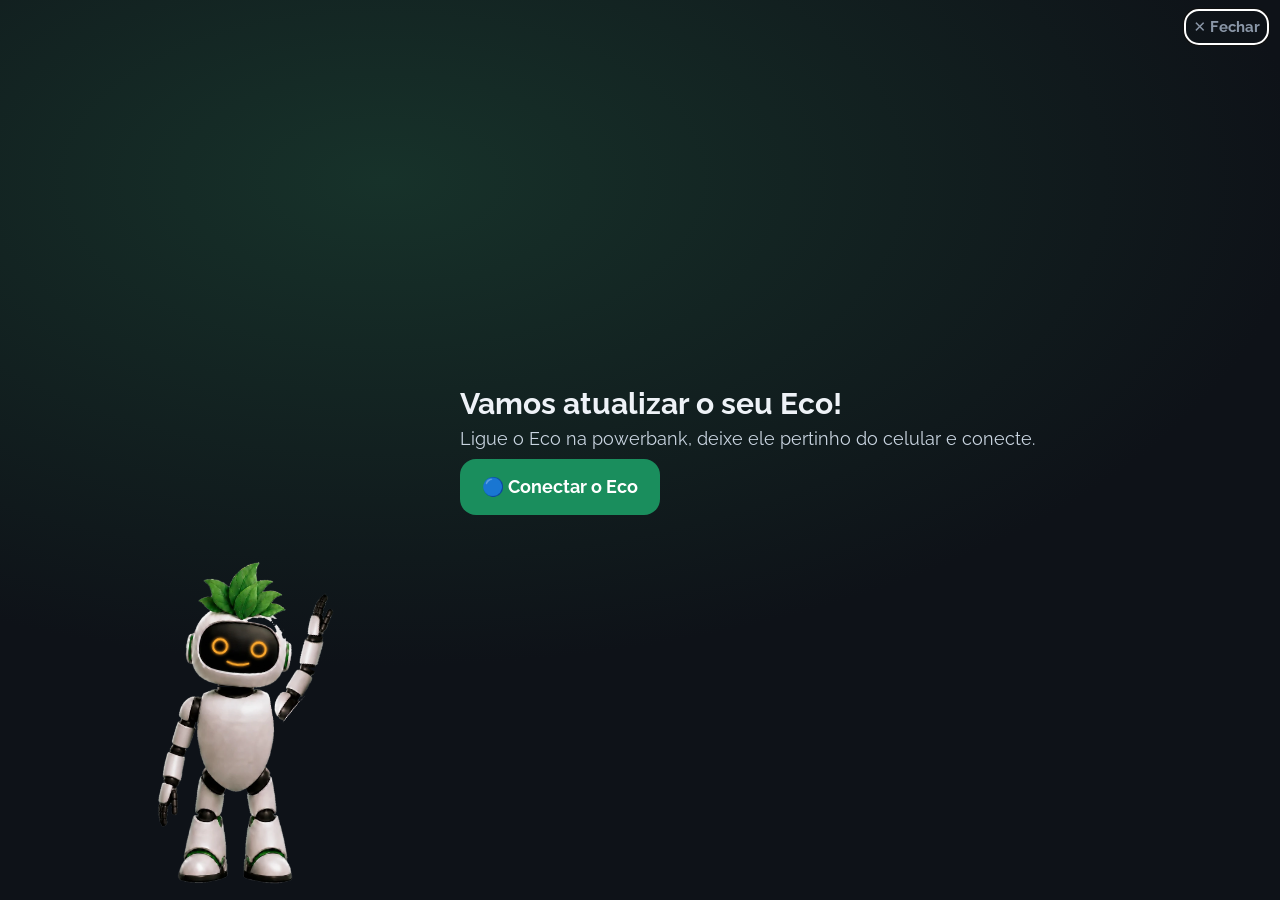
<file: atualizar.html>
<!doctype html>
<html lang="pt-BR">
<head>
<meta charset="utf-8">
<meta name="robots" content="noindex">
<title>Atualizar o Eco</title>
<!-- a atualização agora fica dentro do app (js/atualizador.js): este endereço antigo só leva para lá -->
<meta http-equiv="refresh" content="0; url=./?atualizar">
<script>location.replace('./?atualizar' + location.search.replace(/^\?/, '&'));</script>
</head>
<body style="background:#0e1218;color:#eef2f7;font-family:system-ui,sans-serif">
<p><a href="./?atualizar" style="color:#35d07f">Abrir a atualização do Eco</a></p>
</body>
</html>
</file>
<file: css/app.css>
/* Fonte da marca (a do site ecocreator.com.br), guardada aqui: funciona sem internet */
@font-face {
  font-family: 'Raleway';
  font-style: normal;
  font-weight: 400 800;
  font-display: swap;
  src: url('../fonts/raleway-latin.woff2') format('woff2');
}
/* a Raleway tem números "antigos" (0 parece um o): todos na mesma altura. font-feature-settings porque o atalho
   `font:` não o desfaz (o font-variant-numeric ele desfaz) */
* { font-feature-settings: 'lnum' 1; }

:root {
  --bg: #0e1218;
  --panel: #18202a;
  --panel-2: #222b38;
  --line: #2f3a4a;
  --text: #eef2f7;
  --muted: #8b97a8;
  --accent: #1a8e5d; /* verde ecocreator */
  --accent-light: #3fbf86;
  --brand-gray: #d8d7d5;
  --green: #35d07f;
  --amber: #ffb020;
  --red: #ff4d4d;
  --control-h: min(calc(100dvh - 110px), 300px);
  color-scheme: dark;
}

@property --p {
  syntax: '<number>';
  inherits: false;
  initial-value: 0;
}

* { box-sizing: border-box; -webkit-tap-highlight-color: transparent; }

html, body {
  margin: 0;
  height: 100%;
  background: var(--bg);
  color: var(--text);
  font-family: 'Raleway', system-ui, -apple-system, "Segoe UI", Roboto, sans-serif;
}

body { overflow: hidden; overscroll-behavior: none; user-select: none; -webkit-user-select: none; }

button {
  font: inherit;
  color: inherit;
  border: 0;
  border-radius: 14px;
  background: var(--panel-2);
  cursor: pointer;
  touch-action: manipulation;
}
button:active { filter: brightness(1.3); }
button.primary { background: var(--accent); color: #fff; font-weight: 700; }
button.danger { background: #4a1f24; color: #ffb3b3; }
button.big { width: 100%; padding: 16px; font-size: 18px; }
button.small { padding: 8px 14px; font-size: 14px; }

.hidden { display: none !important; }
.muted { color: var(--muted); font-weight: 400; }
.msg { color: var(--muted); font-size: 14px; min-height: 1.2em; margin: 6px 0; text-align: center; }

.screen { display: none; height: 100dvh; }
.screen.active { display: flex; }

/* ---------- Tela inicial ---------- */

#home {
  flex-direction: column;
  align-items: center;
  overflow-y: auto;
  user-select: text;
  padding: env(safe-area-inset-top) 16px env(safe-area-inset-bottom);
}
#home > * { width: min(860px, 100%); }
.brandbar { display: flex; align-items: center; gap: 10px; padding: 14px 0; }
.brand-logo { height: 34px; width: auto; }
.spacer { flex: 1; }

.hero {
  display: flex;
  align-items: center;
  gap: 28px;
  padding: 26px 24px;
  border-radius: 24px;
  background: radial-gradient(circle at 20% 30%, #173a2c, var(--panel) 70%);
}
.hero-img { width: 132px; height: 132px; border-radius: 30px; flex-shrink: 0; box-shadow: 0 12px 40px #0008; }
.hero-text { flex: 1; min-width: 0; }
.hero h1 { margin: 0; font-size: 30px; }
.tagline { color: var(--muted); margin: 6px 0 18px; font-size: 16px; }
.hero .msg { text-align: left; }
@media (max-width: 560px) {
  .hero { flex-direction: column; text-align: center; padding: 22px 16px; }
  .hero-img { width: 104px; height: 104px; }
  .hero .msg { text-align: center; }
}

.block-section { margin-top: 26px; }
.block-section h2 { font-size: 19px; margin: 0 0 12px; }
.steps { list-style: none; margin: 0; padding: 0; display: grid; grid-template-columns: repeat(auto-fit, minmax(220px, 1fr)); gap: 10px; }
.steps li { display: flex; gap: 12px; align-items: flex-start; background: var(--panel); border-radius: 16px; padding: 14px; font-size: 14px; color: var(--muted); }
.steps li b { color: var(--text); }
.steps li > span { font-size: 26px; }
.features { display: grid; grid-template-columns: repeat(auto-fit, minmax(170px, 1fr)); gap: 10px; }
.features div { display: flex; flex-direction: column; gap: 4px; background: var(--panel); border-radius: 16px; padding: 14px; }
.features span { font-size: 26px; }
.features small { color: var(--muted); font-size: 13px; }
.faq { background: var(--panel); border-radius: 12px; padding: 12px 14px; margin-bottom: 8px; }
.faq summary { cursor: pointer; font-weight: 600; }
.faq p { color: var(--muted); font-size: 14px; margin: 10px 0 2px; }
.faq-link { display: inline-block; margin-top: 10px; padding: 10px 14px; border-radius: 12px; background: var(--accent); color: #fff; font-weight: 700; text-decoration: none; }
.dev { background: var(--panel); border-radius: 14px; padding: 12px 14px; border: 1px dashed var(--line); }
.dev summary { cursor: pointer; color: var(--muted); }
.dev[open] summary { margin-bottom: 10px; }
.footer { display: flex; flex-wrap: wrap; gap: 6px 16px; justify-content: center; padding: 30px 0 22px; color: var(--muted); font-size: 13px; }
.footer a { color: var(--accent); }

.field { display: flex; flex-direction: column; gap: 6px; font-size: 14px; color: var(--muted); margin-bottom: 14px; }
.field output { color: var(--text); font-weight: 600; }
.check { display: flex; align-items: center; gap: 10px; margin-bottom: 14px; font-size: 15px; }
.check input { width: 22px; height: 22px; accent-color: var(--accent); }
.range { display: flex; align-items: center; gap: 10px; font-size: 13px; }
input, select {
  font: inherit;
  color: var(--text);
  background: var(--panel-2);
  border: 1px solid var(--line);
  border-radius: 10px;
  padding: 10px;
  user-select: text;
}
input[type="range"] { flex: 1; padding: 0; accent-color: var(--accent); }

/* ---------- Pilotagem ---------- */

#drive {
  flex-direction: column;
  padding: env(safe-area-inset-top) env(safe-area-inset-right) env(safe-area-inset-bottom) env(safe-area-inset-left);
  touch-action: none;
}

.topbar { display: flex; align-items: center; gap: 10px; height: 52px; padding: 6px 12px; flex-shrink: 0; }
.car-id {
  display: flex;
  align-items: center;
  gap: 8px;
  font-weight: 700;
  min-width: 0;
  flex: 1;
  background: none;
  padding: 6px 4px;
  text-align: left;
}
#car-name { overflow: hidden; text-overflow: ellipsis; white-space: nowrap; }
.dot { width: 10px; height: 10px; border-radius: 50%; background: var(--muted); flex-shrink: 0; }
.dot.connected { background: var(--green); box-shadow: 0 0 8px var(--green); }
.dot.reconnecting { background: var(--amber); animation: blink 0.8s infinite; }
.swatch { width: 18px; height: 18px; border-radius: 6px; background: var(--muted); flex-shrink: 0; }

/* barrinhas de sinal */
.signal { display: inline-flex; align-items: flex-end; gap: 2px; height: 14px; flex-shrink: 0; }
.signal i { width: 4px; border-radius: 1px; background: var(--line); }
.signal i:nth-child(1) { height: 25%; }
.signal i:nth-child(2) { height: 50%; }
.signal i:nth-child(3) { height: 75%; }
.signal i:nth-child(4) { height: 100%; }
.signal.s1 i:nth-child(-n+1) { background: var(--red); }
.signal.s2 i:nth-child(-n+2) { background: var(--amber); }
.signal.s3 i:nth-child(-n+3), .signal.s4 i { background: var(--green); }
.pill { background: var(--panel); padding: 6px 12px; border-radius: 99px; font-size: 14px; white-space: nowrap; transition: background 0.2s; }
.pill.near { background: #5a1d22; color: #ffd0d0; }

.modes { display: flex; background: var(--panel); border-radius: 12px; padding: 3px; }
.modes button { background: none; padding: 7px 10px; font-size: 14px; border-radius: 9px; white-space: nowrap; }
.modes button[aria-pressed="true"] { background: var(--accent); color: #fff; }

.icon { width: 44px; height: 44px; font-size: 22px; flex-shrink: 0; }
.hold { position: relative; }
.hold::after {
  content: "";
  position: absolute;
  inset: -3px;
  border-radius: 16px;
  background: conic-gradient(var(--accent) calc(var(--p) * 1turn), transparent 0);
  -webkit-mask: linear-gradient(#000 0 0) content-box exclude, linear-gradient(#000 0 0);
  mask: linear-gradient(#000 0 0) content-box exclude, linear-gradient(#000 0 0);
  padding: 3px;
  pointer-events: none;
}
.hold.holding::after { --p: 1; transition: --p var(--hold-ms) linear; }

.cockpit {
  position: relative;
  flex: 1;
  min-height: 0;
  display: grid;
  grid-template-columns: 1fr minmax(240px, 38%) 1fr;
  gap: 8px;
  padding: 4px 12px 12px;
}
.zone { display: flex; align-items: center; justify-content: center; gap: 16px; min-width: 0; }

.cockpit[data-mode="tank"] :is(#wheel, #tilt, .car-controls) { display: none; }
.cockpit[data-mode="wheel"] :is(.lever, #tilt) { display: none; }
.cockpit[data-mode="tilt"] :is(.lever, #wheel) { display: none; }
.cockpit:not([data-mode="program"]) #program { display: none; }
.cockpit:not([data-mode="line"]) #line { display: none; }
.cockpit:is([data-mode="program"], [data-mode="line"]) :is(.zone, .center) { display: none; }

/* Canhoto: volante/inclinação à direita e pedal à esquerda (no tanque cada manete continua no seu motor) */
.cockpit.lefty:not([data-mode="tank"]) .zone-a { order: 3; }
.cockpit.lefty:not([data-mode="tank"]) .center { order: 2; }
.cockpit.lefty:not([data-mode="tank"]) .zone-b { order: 1; }
.cockpit.lefty .car-controls { flex-direction: row-reverse; }

/* Manetes do modo tanque */
.lever {
  --knob: 78px;
  position: relative;
  width: 100px;
  height: var(--control-h);
  border-radius: 50px;
  background: var(--panel);
  border: 2px solid var(--line);
  touch-action: none;
}
.lever::before {
  content: "";
  position: absolute;
  left: 16px;
  right: 16px;
  top: calc(50% - 1px);
  height: 2px;
  background: var(--line);
}
.lever .arrow { position: absolute; left: 0; right: 0; text-align: center; color: var(--line); font-size: 18px; }
.lever .arrow.up { top: 6px; }
.lever .arrow.down { bottom: 6px; }
.lever .knob {
  position: absolute;
  left: calc(50% - var(--knob) / 2);
  top: calc((1 - var(--pos, 0)) / 2 * (100% - var(--knob)));
  width: var(--knob);
  height: var(--knob);
  border-radius: 50%;
  background: radial-gradient(circle at 35% 30%, var(--accent-light), var(--accent));
  box-shadow: 0 6px 18px #000a;
  transition: top 0.15s ease-out;
}
.lever.dragging .knob { transition: none; }

/* Volante */
.wheel { width: min(var(--control-h), 30vw, 270px); aspect-ratio: 1; touch-action: none; }
.wheel svg { width: 100%; height: 100%; transform: rotate(var(--angle, 0deg)); transition: transform 0.25s ease-out; }
.wheel.dragging svg, .wheel.passive svg { transition: none; }
.wheel .rim { fill: none; stroke: #3a4658; stroke-width: 18; }
.wheel .spoke { stroke: #3a4658; stroke-width: 14; stroke-linecap: round; fill: none; }
.wheel .hub { fill: var(--panel-2); stroke: #3a4658; stroke-width: 4; }
.wheel .mark { fill: var(--amber); }
.tilt { display: flex; flex-direction: column; align-items: center; gap: 8px; }
.tilt .wheel { width: min(calc(var(--control-h) - 60px), 28vw, 220px); }

/* Acelerador por gesto: para cima vai à frente (verde), para baixo dá ré (vermelho) */
.car-controls { display: flex; align-items: center; gap: 16px; }
.pedal {
  position: relative;
  width: 124px;
  height: var(--control-h);
  border-radius: 24px;
  overflow: hidden;
  background: var(--panel);
  border: 2px solid var(--line);
  touch-action: none;
  transition: background 0.12s, border-color 0.12s;
}
.pedal::after { content: ''; position: absolute; left: 12px; right: 12px; top: 50%; height: 2px; background: var(--line); }
.pedal .fill {
  position: absolute;
  left: 0;
  right: 0;
  bottom: 50%;
  height: calc(var(--pos, 0) * 50%);
  background: linear-gradient(to top, var(--green), #a5f3c8);
  opacity: 0.85;
}
.pedal.rev .fill { bottom: auto; top: 50%; background: linear-gradient(to bottom, var(--red), #ff9d9d); }
.pedal.fwd { border-color: var(--green); background: #17352a; }
.pedal.rev { border-color: var(--red); background: #3a1a1e; }
.pedal span { position: absolute; left: 0; right: 0; text-align: center; font-size: 13px; font-weight: 700; color: var(--muted); pointer-events: none; }
.pedal .p-cima { top: 12px; }
.pedal .p-baixo { bottom: 12px; }
.pedal.fwd .p-cima, .pedal.rev .p-baixo { color: #fff; }

/* Centro: luzes */
.center { position: relative; display: flex; flex-direction: column; justify-content: center; gap: 10px; min-width: 0; }
.lights { display: grid; grid-template-columns: repeat(4, 1fr); gap: 8px; }
.lb {
  height: min(64px, 15dvh);
  font-size: 24px;
  display: flex;
  flex-direction: column;
  align-items: center;
  justify-content: center;
  gap: 2px;
  transition: box-shadow 0.1s, background 0.15s;
}
.lb small { font-size: 11px; color: var(--muted); }
.lb.horn { grid-column: span 2; background: #2d2440; }
.lb.on { background: #17352a; box-shadow: inset 0 0 0 2px var(--accent-light); }
.lb.lit { box-shadow: inset 0 0 0 2px var(--amber), 0 0 16px #ffb02088; }
#btn-head.lit { box-shadow: inset 0 0 0 2px #fff6d0, 0 0 16px #fff6d066; }
#btn-police.lit { box-shadow: inset 0 0 0 2px #4d7cff, 0 0 18px #ff3b3b88; }

/* Velocímetro */
.gauge { position: relative; align-self: center; width: min(150px, 34dvh); }
.gauge svg { display: block; width: 100%; overflow: visible; }
.g-track, .g-fill { fill: none; stroke-width: 10; stroke-linecap: round; }
.g-track { stroke: var(--panel-2); }
.g-fill { stroke: var(--green); stroke-linecap: butt; stroke-dasharray: 0 100; transition: stroke-dasharray 0.15s linear; }
.gauge.rev .g-fill { stroke: var(--red); }
.g-needle { stroke: var(--text); stroke-width: 3; stroke-linecap: round; transform-origin: 60px 62px; transform: rotate(-90deg); transition: transform 0.15s linear; }
.g-hub { fill: var(--text); }
/* Com poucos botões, o velocímetro cresce e vira conta-giros: branco, amarelo e vermelho */
.g-zonas { display: none; }
.center.gauge-grande .gauge { width: min(340px, 30vw, 72dvh); }
.center.gauge-grande .g-track, .center.gauge-grande .g-fill { display: none; }
.center.gauge-grande .g-zonas { display: block; }
.g-z { fill: none; stroke-width: 7; }
.g-z.branca { stroke: #f3f5f7; stroke-dasharray: 60 100; }
.g-z.amarela { stroke: var(--amber); stroke-dasharray: 25 100; stroke-dashoffset: -60; }
.g-z.vermelha { stroke: var(--red); stroke-dasharray: 15 100; stroke-dashoffset: -85; }
.g-tracos line { stroke: var(--muted); stroke-width: 1.2; }
.g-nums text { fill: var(--muted); font-size: 6.5px; font-weight: 700; text-anchor: middle; }
.center.gauge-grande .gauge.rev .g-needle { stroke: var(--red); }
#g-label { position: absolute; left: 0; right: 0; bottom: -4px; text-align: center; font-weight: 800; color: var(--red); }

.menu {
  position: absolute;
  left: 50%;
  bottom: 10px;
  transform: translateX(-50%);
  display: flex;
  flex-direction: column;
  gap: 6px;
  padding: 8px;
  background: var(--panel);
  border: 1px solid var(--line);
  border-radius: 16px;
  box-shadow: 0 10px 30px #000c;
  z-index: 10;
}
.menu button { padding: 10px 18px; text-align: left; white-space: nowrap; }

.banner {
  position: absolute;
  top: 6px;
  left: 50%;
  transform: translateX(-50%);
  padding: 8px 22px;
  border-radius: 99px;
  background: var(--red);
  color: #fff;
  font-weight: 800;
  font-size: 18px;
  pointer-events: none;
  animation: pop 0.2s ease-out;
}

.overlay {
  position: absolute;
  inset: 0;
  display: flex;
  flex-direction: column;
  align-items: center;
  justify-content: center;
  gap: 12px;
  background: #0e1218d9;
  backdrop-filter: blur(3px);
  z-index: 20;
}
.spinner { width: 42px; height: 42px; border-radius: 50%; border: 4px solid var(--line); border-top-color: var(--accent); animation: spin 0.9s linear infinite; }

.toast {
  position: fixed;
  bottom: 18px;
  left: 50%;
  transform: translateX(-50%);
  padding: 10px 18px;
  border-radius: 12px;
  background: var(--panel-2);
  box-shadow: 0 6px 20px #000a;
  z-index: 30;
}

#rotate { display: none; }
@media (orientation: portrait) {
  body.driving #rotate {
    position: fixed;
    inset: 0;
    z-index: 50;
    display: flex;
    flex-direction: column;
    align-items: center;
    justify-content: center;
    background: var(--bg);
    font-size: 18px;
  }
  #rotate span { font-size: 64px; animation: turn 1.6s ease-in-out infinite; }
}

/* Telas baixas (celular deitado) */
@media (max-height: 380px) {
  .modes button { padding: 6px 8px; font-size: 13px; }
  .topbar { height: 46px; }
}
@media (max-width: 700px) {
  .modes button span { display: none; }
  .modes button { font-size: 18px; }
}
@media (max-width: 760px) {
  .car-controls { gap: 10px; }
  .gear { width: 64px; height: 64px; font-size: 30px; }
  .pedal { width: 84px; }
  .lever { width: 88px; --knob: 70px; }
}

/* Tablet deitado (tela alta): controles maiores para aproveitar o espaço.
   Celular deitado tem no máximo ~430 px de altura, então não entra aqui. */
@media (min-width: 900px) and (min-height: 560px) {
  :root { --control-h: min(calc(100dvh - 140px), 470px); }
  .topbar { height: 64px; padding: 8px 18px; gap: 14px; }
  .topbar .icon { width: 52px; height: 52px; font-size: 26px; }
  .pill { font-size: 16px; padding: 8px 14px; }
  .modes button { padding: 9px 14px; font-size: 16px; }
  .cockpit { gap: 16px; padding: 8px 24px 20px; grid-template-columns: 1fr minmax(320px, 36%) 1fr; }
  .zone { gap: 28px; }
  .lever { width: 132px; border-radius: 66px; --knob: 106px; }
  .lever .arrow { font-size: 24px; }
  .wheel { width: min(var(--control-h), 32vw, 400px); }
  .tilt .wheel { width: min(calc(var(--control-h) - 70px), 30vw, 340px); }
  .gear { width: 112px; height: 112px; font-size: 52px; }
  .gear small { font-size: 14px; }
  .pedal { width: 136px; border-radius: 30px; }
  .pedal span { font-size: 15px; }
  .center { gap: 16px; }
  .lights { gap: 12px; }
  .lb { height: min(88px, 13dvh); font-size: 32px; border-radius: 18px; }
  .lb small { font-size: 13px; }
  .gauge { width: min(210px, 30dvh); }
  #g-label { font-size: 20px; }
  .banner { font-size: 22px; padding: 10px 28px; }

}

/* ---------- Configurações ---------- */

dialog {
  width: min(560px, calc(100vw - 24px));
  max-height: calc(100dvh - 24px);
  padding: 0;
  border: 1px solid var(--line);
  border-radius: 18px;
  background: var(--panel);
  color: var(--text);
  user-select: auto;
}
dialog::backdrop { background: #000a; }
.aviso-atualizacao { max-width: 440px; padding: 18px 20px; }
.aviso-atualizacao h2 { margin: 0 0 8px; font-size: 20px; }
.relatorio { padding: 16px 18px; width: min(720px, calc(100vw - 24px)); }
.relatorio h2 { margin: 0 0 4px; font-size: 19px; }
.relatorio pre { max-height: 52dvh; overflow: auto; background: #0b0f14; border: 1px solid var(--line); border-radius: 10px; padding: 10px;
  font: 12px/1.45 Consolas, ui-monospace, monospace; white-space: pre-wrap; word-break: break-word; user-select: text; }
button.faq-link { border: 0; cursor: pointer; font: inherit; font-weight: 700; }
dialog form { padding: 18px 20px; }
dialog h2 { margin: 0 0 12px; }
fieldset { border: 1px solid var(--line); border-radius: 14px; margin: 0 0 14px; padding: 12px 14px 2px; }
fieldset:disabled { opacity: 0.55; }
legend { padding: 0 6px; font-weight: 700; }
.colors { display: flex; gap: 8px; flex-wrap: wrap; }
.colors input { display: none; }
.colors span { display: block; width: 32px; height: 32px; border-radius: 10px; border: 3px solid transparent; cursor: pointer; }
.colors input:checked + span { border-color: #fff; }
.hint { color: var(--muted); font-size: 13px; margin: 0 0 12px; }
.check + .hint { margin: -8px 0 14px 32px; }
.hint-center { color: var(--muted); font-size: 13px; text-align: center; }
.grid3 { display: grid; grid-template-columns: repeat(3, 1fr); gap: 8px; }
.grid3 input { width: 100%; }
.row-buttons { display: flex; gap: 8px; flex-wrap: wrap; margin-bottom: 14px; }
#btn-test-straight { margin: -4px 0 14px; }
fieldset > button.small { margin-bottom: 14px; }
.small-check { margin: 2px 6px 4px; font-size: 14px; }
.auto-calib { background: var(--panel-2); border-radius: 12px; padding: 10px 12px; margin-bottom: 14px; }
.auto-calib > b, .manual-title { display: block; margin-bottom: 6px; }
.auto-calib .check { margin-bottom: 8px; }
.auto-calib .hint { margin-bottom: 8px; }
.learned { margin: 0 0 8px; font-size: 14px; font-variant-numeric: tabular-nums; }
.learned:empty { display: none; }
.small-check input { width: 18px; height: 18px; }

/* Sala de aula */
.class-box { display: flex; align-items: center; gap: 14px; background: var(--panel); border-radius: 16px; padding: 14px 16px; }
.class-box h2 { margin: 0 0 2px; }
.class-box p { margin: 0; font-size: 14px; }
.class-box > div { flex: 1; }
.class-chip { padding: 6px 10px; border-radius: 99px; font-size: 13px; font-weight: 700; background: #17352a; color: #9fe6c4; white-space: nowrap; }
.class-chip.limited { box-shadow: inset 0 0 0 2px var(--amber); }
.class-chip.offline { background: var(--panel-2); color: var(--muted); }
.overlay.pause { z-index: 25; background: #0e1218ee; text-align: center; }
.overlay.pause span { font-size: 56px; }
.overlay.pause p { margin: 0; font-size: 30px; font-weight: 800; }
.overlay.pause small { color: var(--muted); font-size: 15px; }
.teacher-msg {
  position: fixed;
  left: 50%;
  top: 50%;
  transform: translate(-50%, -50%);
  width: min(460px, calc(100vw - 32px));
  padding: 22px 24px 14px;
  border-radius: 20px;
  background: var(--accent);
  color: #fff;
  text-align: center;
  box-shadow: 0 20px 60px #000c;
  z-index: 60;
  animation: pop-center 0.25s ease-out;
}
.teacher-msg p { margin: 0 0 10px; font-size: 22px; font-weight: 800; }
.teacher-msg small { opacity: 0.75; }
/* conferência das peças (app/js/pecas.js) */
.confira { position: fixed; left: 12px; bottom: 12px; max-width: min(380px, calc(100vw - 24px)); padding: 10px 14px; border-radius: 16px;
  background: #e9f4ff; color: #0f3557; box-shadow: 0 10px 30px #0008; z-index: 55; font-size: 15px; animation: pop-center 0.25s ease-out; }
.confira ul { margin: 6px 0 8px; padding-left: 18px; }
.confira li { margin: 2px 0; }
.confira button { border: 0; border-radius: 10px; padding: 4px 16px; background: #285b93; color: #fff; font-weight: 700; }
.faq-lite { margin-bottom: 12px; color: var(--muted); font-size: 14px; }
.faq-lite summary { cursor: pointer; margin-bottom: 8px; }
#class-dialog form { padding: 18px 20px; }

/* PIN */
#pin { width: min(330px, calc(100vw - 24px)); padding: 18px 20px; text-align: center; }
#pin h2 { margin: 0 0 4px; }
.pin-dots { display: flex; justify-content: center; gap: 14px; margin: 16px 0 18px; }
.pin-dots i { width: 16px; height: 16px; border-radius: 50%; border: 2px solid var(--muted); }
.pin-dots i.on { background: var(--accent); border-color: var(--accent); }
.pin-pad { display: grid; grid-template-columns: repeat(3, 1fr); gap: 8px; }
.pin-pad button { height: 54px; font-size: 22px; font-weight: 700; }
@media (max-height: 420px) {
  .pin-dots { margin: 8px 0 10px; }
  .pin-pad button { height: 40px; }
}

/* Atualização de firmware */
#ota { padding: 18px 20px; }
#ota h2 { margin: 0 0 8px; }
.progress { height: 14px; border-radius: 7px; background: var(--panel-2); overflow: hidden; margin: 12px 0; }
.progress i { display: block; height: 100%; width: 0; background: var(--accent); transition: width 0.2s; }

/* Diagnóstico */
#diag h3 { margin: 18px 0 8px; font-size: 16px; }
.dg-tests { display: flex; flex-direction: column; gap: 6px; margin-bottom: 10px; }
.dg-row { display: flex; align-items: center; gap: 8px; flex-wrap: wrap; padding: 8px 10px; border-radius: 10px; background: var(--panel-2); }
.dg-row b { min-width: 140px; }
.dg-row .dg-res { flex: 1; min-width: 160px; font-size: 14px; color: var(--muted); }
.dg-row.pass { box-shadow: inset 4px 0 0 var(--green); }
.dg-row.fail { box-shadow: inset 4px 0 0 var(--red); }
.dg-row.pass .dg-res, .dg-row.fail .dg-res { color: var(--text); }
.dg-sensors { display: flex; flex-wrap: wrap; gap: 6px 14px; font-size: 14px; color: var(--muted); }
.dg-sensors b { color: var(--text); }
.dg-step { display: flex; align-items: center; gap: 8px; flex-wrap: wrap; padding: 8px 0; border-bottom: 1px solid var(--line); }
.dg-step > b { min-width: 100%; }
.dg-msg { margin: 0; min-width: 100%; font-size: 14px; }
.dg-msg:empty { display: none; }
.inline-field { display: inline-flex; align-items: center; gap: 6px; font-size: 14px; color: var(--muted); }
.inline-field input { width: 80px; padding: 6px 8px; }
.dg-log p { font-size: 14px; margin: 0 0 6px; }
.dg-events { list-style: none; margin: 0; padding: 0; max-height: 180px; overflow-y: auto; font-size: 13px; }
.dg-events li { padding: 4px 0; border-bottom: 1px solid var(--line); }
.dg-events small { color: var(--muted); margin-right: 6px; }

#picker { padding: 18px 20px; }
#picker h2 { margin: 0; }
#picker .muted { margin: 4px 0 12px; font-size: 14px; }
.picker-list { display: flex; flex-direction: column; gap: 8px; margin-bottom: 8px; }
.picker-list button { display: flex; align-items: center; gap: 12px; padding: 14px 16px; font-size: 17px; font-weight: 600; text-align: left; }
.picker-list .swatch { width: 22px; height: 22px; }
#name-dialog input { font-size: 18px; }
.actions { display: flex; gap: 8px; align-items: center; }
.actions button { padding: 10px 16px; }
.spacer { flex: 1; }


/* ---------- Modo seguidor de linha ---------- */

.line-panel { grid-column: 1 / -1; position: relative; display: flex; align-items: center; justify-content: center; gap: 6vw; min-height: 0; }
.ln-sensors { display: flex; gap: 22px; height: min(var(--control-h), 260px); }
.ln-sensor { display: flex; flex-direction: column; align-items: center; gap: 6px; }
.ln-sensor small { color: var(--muted); font-size: 12px; }
.ln-see { width: 22px; height: 22px; border-radius: 50%; background: var(--panel-2); border: 2px solid var(--line); transition: background 0.1s, box-shadow 0.1s; }
.ln-see.on { background: var(--green); border-color: var(--green); box-shadow: 0 0 14px var(--green); }
.ln-bar { flex: 1; width: 46px; border-radius: 14px; background: var(--panel); border: 2px solid var(--line); overflow: hidden; display: flex; align-items: flex-end; }
.ln-bar i { display: block; width: 100%; height: 0; background: linear-gradient(to top, #b9b07a, #fff6c8); transition: height 0.1s linear; }
.ln-main { display: flex; flex-direction: column; align-items: center; gap: 8px; min-width: 0; text-align: center; }
.ln-race { margin: 0; padding: 4px 14px; border-radius: 99px; background: #3d3216; color: #ffd37a; font-weight: 700; font-size: 14px; }
.ln-race.turn { background: var(--accent); color: #fff; animation: blink 1s infinite; }
.ln-status { margin: 0; color: var(--muted); font-size: 15px; max-width: 360px; min-height: 2.6em; }
.ln-time { font-size: min(64px, 15dvh); font-weight: 800; font-variant-numeric: tabular-nums; line-height: 1; }
.ln-time.done { color: var(--green); }
.ln-go { min-width: 220px; padding: 16px 26px; font-size: 22px; font-weight: 800; background: var(--green); color: #06301b; }
.ln-go.stop { background: var(--red); color: #fff; }
.ln-go:disabled { opacity: 0.4; }
.ln-best { margin: 0; color: var(--muted); font-size: 14px; min-height: 1.2em; }
.ln-help { position: absolute; left: 0; bottom: 0; max-width: 340px; font-size: 13px; color: var(--muted); }
.ln-help summary { cursor: pointer; }
.ln-help p { margin: 6px 0; background: var(--panel); border-radius: 10px; padding: 8px 10px; }
@media (min-width: 900px) and (min-height: 560px) {
  .ln-sensors { gap: 34px; }
  .ln-see { width: 30px; height: 30px; }
  .ln-bar { width: 64px; }
  .ln-status { font-size: 18px; max-width: 460px; }
  .ln-go { min-width: 280px; font-size: 28px; padding: 20px 30px; }
  .ln-best { font-size: 17px; }
}

@keyframes blink { 50% { opacity: 0.3; } }
@keyframes spin { to { transform: rotate(1turn); } }
@keyframes pop { from { transform: translateX(-50%) scale(0.8); opacity: 0; } }
@keyframes turn { 50% { transform: rotate(-90deg); } }
@keyframes pop-center { from { transform: translate(-50%, -50%) scale(0.85); opacity: 0; } }

/* ---------- Quem é você? (lista da turma) ---------- */

.roster { padding: 18px 20px; width: min(640px, calc(100vw - 24px)); }
.roster h2 { margin: 0 0 4px; font-size: 24px; }
.roster #ro-class { margin: 0 0 12px; }
#ro-suggest { width: 100%; margin-bottom: 12px; font-size: 20px; padding: 16px; }
.ro-list { display: grid; grid-template-columns: repeat(auto-fill, minmax(150px, 1fr)); gap: 8px; max-height: 55dvh; overflow-y: auto; }
.ro-list button { padding: 14px 10px; font-size: 17px; font-weight: 600; }
.ro-list button.busy { opacity: 0.5; }
.ro-list button.busy::after { content: " ✓"; }
.ro-free { display: flex; gap: 8px; }
.ro-free input { flex: 1; font-size: 20px; padding: 12px; }

/* ---------- Abertura: o logo da ecocreator aparece e some (index.html, #boot) ---------- */
#boot { position: fixed; inset: 0; z-index: 9999; display: grid; place-items: center; background: #0e1218; transition: opacity .45s ease; cursor: pointer; }
#boot.sai { opacity: 0; pointer-events: none; }
.boot-logo { width: min(74vw, 50vh, 440px); height: auto; overflow: visible; }
/* (anima os elementos sem transform próprio: o transform do CSS trocaria o do SVG) */
.boot-logo .folha { transform-box: fill-box; transform-origin: 0% 60%; animation: boot-simbolo .75s cubic-bezier(.2, 1.4, .4, 1) both; }
.boot-logo .chave { transform-box: fill-box; transform-origin: 50% 100%; animation: boot-chave .6s .35s cubic-bezier(.2, 1.5, .4, 1) both; }
.boot-logo .eco { animation: boot-nome .55s .7s ease-out both; }
.boot-logo .creator { animation: boot-nome .55s .85s ease-out both; }
@keyframes boot-simbolo { from { opacity: 0; transform: scale(.3) rotate(-25deg); } to { opacity: 1; transform: none; } }
@keyframes boot-chave { from { opacity: 0; transform: translateY(-40%) rotate(-30deg); } to { opacity: 1; transform: none; } }
@keyframes boot-nome { from { opacity: 0; transform: translateY(18px); } to { opacity: 1; transform: none; } }
@media (prefers-reduced-motion: reduce) { .boot-logo * { animation: none !important; } }

/* ---------- Eco (o mascote) na página inicial: flutua, muda de cara e acena (o resto está em brand/eco.svg) ---------- */
.hero-img.eco { width: 118px; height: auto; aspect-ratio: 537 / 1080; border-radius: 0; box-shadow: none; animation: eco-flutua 3.4s ease-in-out infinite; cursor: pointer; }
.hero-img.eco svg { width: 100%; height: 100%; display: block; overflow: visible; }
@keyframes eco-flutua { 0%, 100% { transform: translateY(0); } 50% { transform: translateY(-6px); } }
@media (prefers-reduced-motion: reduce) { .hero-img.eco { animation: none; } }
@media (max-width: 560px) { .hero-img.eco { width: 96px; } }

/* ---------- Convite para instalar (página inicial) ---------- */
.instalar { display: flex; align-items: center; gap: 12px; flex-wrap: wrap; border: 1px solid var(--accent-light, #3fbf86); }
.instalar img { width: 44px; height: 44px; border-radius: 12px; }
.instalar > div { flex: 1; min-width: 180px; }
@media (max-width: 560px) { .instalar > div { flex-basis: calc(100% - 60px); } .instalar button { flex: 1; } }
</file>
<file: css/cenarios.css>
/* Cenários (cenario-ui.js): escolha com ilustrações grandes, tela das maquetes e o painel dos que andam */

.cena-pick { width: min(96vw, 980px); padding: 16px 18px; overflow: hidden; }
/* só a lista rola (antes rolavam a janela e a lista: duas barras) */
.cena-pick[open] { display: flex; flex-direction: column; }
.cena-pick h2 { margin: 0 0 4px; }
.cena-pick .actions { padding-top: 10px; }
.cena-lista { flex: 1 1 auto; min-height: 0; display: grid; grid-template-columns: repeat(auto-fill, minmax(min(100%, 200px), 1fr)); gap: 12px;
  overflow: hidden auto; overscroll-behavior: contain; padding: 4px; scrollbar-width: thin; }
.cena-cartao { min-width: 0; overflow-wrap: anywhere; display: flex; flex-direction: column; align-items: stretch; gap: 6px; padding: 10px; border-radius: 16px; text-align: left; background: var(--panel-2); border: 2px solid transparent; }
.cena-cartao svg { width: 100%; height: auto; border-radius: 12px; }
.cena-cartao b { font-size: 17px; }
.cena-cartao small { color: var(--muted); font-size: 13px; line-height: 1.3; }
.cena-cartao.atual { border-color: var(--accent-light); }
.cena-cartao:disabled { opacity: .35; }

.cena { flex-direction: column; }
.cena-titulo { font-size: 20px; font-weight: 800; }
.cena-main { flex: 1; display: grid; grid-template-columns: minmax(0, 1fr) minmax(0, 1.2fr); gap: 14px; padding: 10px 14px 14px; overflow: auto; }
.cena-arte svg { width: 100%; height: auto; border-radius: 18px; }
.cena-lado { display: flex; flex-direction: column; gap: 12px; min-width: 0; }
.cena-controles { display: flex; flex-direction: column; gap: 10px; }
.cena-motor { display: grid; grid-template-columns: minmax(0, 1fr) 72px 72px; gap: 8px; align-items: center; }
.cena-motor span { font-weight: 700; overflow-wrap: anywhere; }
.cena-btn { height: 56px; font-size: 24px; border-radius: 14px; touch-action: none; }
.cena-btn.on { background: var(--accent); color: #fff; }
.cena-luzes { display: flex; flex-wrap: wrap; gap: 8px; }
.cena-luz { display: flex; align-items: center; gap: 8px; min-height: 52px; padding: 8px 14px; border-radius: 14px; font-weight: 700; touch-action: none; }
.cena-luz i { width: 18px; height: 18px; border-radius: 50%; background: #333; border: 2px solid var(--cor, #fff); }
.cena-luz.on i { background: var(--cor, #fff); box-shadow: 0 0 12px var(--cor, #fff); }
.cena-som.on { background: var(--amber); color: #000; }
.cena-sensores { display: grid; gap: 6px; }
.cena-sensor { display: grid; grid-template-columns: minmax(0, 1fr) minmax(0, 1fr); gap: 8px; align-items: center; font-size: 14px; }
.cena-sensor .barra { height: 12px; border-radius: 6px; background: var(--panel-2); overflow: hidden; }
.cena-sensor .barra i { display: block; height: 100%; background: var(--amber); }
.cena-auto { display: flex; flex-wrap: wrap; gap: 8px; }
.cena-auto h3 { width: 100%; margin: 4px 0 0; font-size: 15px; }
.cena-auto-btn { min-height: 48px; padding: 8px 14px; border-radius: 14px; font-weight: 700; }
.cena-auto-btn.on { background: var(--accent); color: #fff; }
.cena-auto-btn.parar { background: var(--panel-2); }

#drive { position: relative; }
.cena-extra { position: absolute; top: 60px; right: 12px; z-index: 5; width: min(46vw, 320px); padding: 10px; border-radius: 14px; background: rgba(14, 18, 24, .88); border: 1px solid var(--line); font-size: 13px; }
.cena-extra svg { width: 100%; height: auto; display: block; margin-top: 6px; background: var(--panel); border-radius: 8px; }
.cena-extra .cara { font-size: 64px; text-align: center; line-height: 1.1; }
.cena-extra small { display: block; text-align: center; color: var(--muted); }
/* pilotando: na coluna do meio, sem cobrir o volante nem o acelerador (cenario-ui.js) */
.center:has(> .cena-extra:not(.hidden)) { min-height: 0; }
.center:has(> .cena-extra:not(.hidden)) .gauge { display: none; }
.center > .cena-extra { position: static; flex: 0 1 auto; align-self: center; width: min(100%, 320px); min-height: 0; overflow-y: auto; }
.center > .cena-extra svg { max-height: 40dvh; }
.center:has(> .lights.hidden) > .cena-extra svg { max-height: 62dvh; }

@media (max-width: 720px), (orientation: portrait) {
  .cena-main { grid-template-columns: minmax(0, 1fr); }
  .cena-arte { max-width: 420px; }
}

/* módulos e extras */
.cena-modulos { display: flex; flex-direction: column; gap: 8px; }
.cena-modulos h3 { margin: 4px 0 0; font-size: 15px; }
.cena-servo { display: grid; grid-template-columns: minmax(0, 1fr) minmax(0, 2fr) 48px; gap: 8px; align-items: center; }
.cena-piano { display: grid; grid-template-columns: repeat(8, minmax(0, 1fr)); gap: 4px; }
.cena-piano button { height: 96px; border-radius: 0 0 10px 10px; background: #f4f4f4; color: #111; font-weight: 800; align-items: flex-end; touch-action: none; }
.cena-piano button.on { background: var(--amber); }
.cena-tela { display: flex; gap: 6px; flex-wrap: wrap; }
.cena-tela input { flex: 1; min-width: 0; }
.cena-graf { width: 100%; height: 64px; background: var(--panel); border-radius: 8px; }
.cena-cor { display: inline-block; width: 14px; height: 14px; border-radius: 50%; vertical-align: middle; border: 1px solid #fff4; }
.cena-extra .row { display: flex; gap: 6px; margin: 6px 0; }
.cena-extra .cena-auto-btn { width: 100%; margin-top: 6px; }
.cena-prog { min-height: 44px; padding: 6px 14px; border-radius: 12px; font-weight: 700; background: var(--accent); color: #fff; }
#btn-prog-auto, #btn-volta-cena { white-space: nowrap; }

/* barra de cima com muitos modos e o 🧩 dos cenários: os modos encolhem (só os ícones) em vez de empurrar a tela */
.topbar { min-width: 0; }
.topbar .modes { min-width: 0; overflow-x: auto; scrollbar-width: none; }
@media (max-width: 1100px) { body:has(#btn-cena:not(.hidden)) .modes button span { display: none; } }
#program.maquete [data-act="missions"], #program.maquete #mission-bar { display: none !important; }
.prog-bar { min-width: 0; }
#program .prog-info { min-width: 0; flex: 1 1 0; overflow: hidden; }
.cena-lista:focus { outline: none; }
/* celular deitado (pouca altura): os cartões correm para o lado, inteiros */
@media (max-height: 520px) {
  .cena-pick { max-height: calc(100dvh - 16px); padding: 10px 14px; }
  .cena-pick h2 { font-size: 19px; }
  #cena-pick-msg { display: none; }
  .cena-lista { grid-template-columns: none; grid-auto-flow: column; grid-auto-columns: minmax(170px, 24vw); overflow: auto hidden; }
  .cena-cartao { justify-content: center; }
  .cena-cartao svg { width: 100%; height: auto; max-height: calc(100dvh - 170px); }
  .cena-cartao small { display: none; }
}
</file>
<file: css/atualizador.css>
/* Atualizador do Eco (js/atualizador.js): tela cheia, celular deitado, o mascote conduz cada passo */
.atualizador { width: 100vw; height: 100dvh; max-width: none; max-height: none; margin: 0; border: 0; border-radius: 0; padding: 0;
  background: radial-gradient(120% 90% at 30% 20%, #17322a 0%, var(--bg) 60%); color: var(--text); overflow: hidden; }
.atualizador::backdrop { background: var(--bg); }
.at-fechar { position: absolute; top: 10px; right: 12px; z-index: 3; background: transparent; border: 0; color: var(--muted); font-size: 15px; font-weight: 700; padding: 8px; }
.at-tela { display: none; height: 100%; padding: 16px 22px 14px; box-sizing: border-box; }
.at-tela.on { display: flex; }
.at-tela h2 { margin: 0 0 6px; font-size: clamp(20px, 4.6dvh + 6px, 30px); line-height: 1.15; }
.at-tela p { margin: 0 0 10px; color: #c9d4e0; font-size: clamp(14px, 2.4dvh + 6px, 18px); }
.at-tela .grande { min-height: 56px; padding: 12px 22px; font-size: 18px; border-radius: 16px; }
.at-botoes { display: flex; gap: 10px; flex-wrap: wrap; margin-top: 6px; }
.at-link { background: none; border: 0; color: var(--muted); text-decoration: underline; padding: 6px 0; font: inherit; font-size: 14px; cursor: pointer; }

/* palco do mascote (lado esquerdo) + conversa (lado direito) */
.at-duas { flex-direction: row; align-items: center; gap: 18px; }
.at-palco { flex: 0 0 34%; height: 100%; display: flex; align-items: flex-end; justify-content: center; position: relative; }
.at-conversa { flex: 1; min-width: 0; }
.at-mascote { height: min(86%, 330px); aspect-ratio: 537 / 1080; position: relative; }
.at-mascote svg { width: 100%; height: 100%; display: block; overflow: visible; }

/* trabalhando (instalar e consertar): o mascote ao lado, uma ilustração só, a barra embaixo */
.at-trabalho { height: 100%; display: flex; flex-direction: column; padding: 6px 0 4px; box-sizing: border-box; }
.at-trabalho .at-status { min-height: 1.4em; }
.at-ilustra { flex: 1; min-height: 0; display: flex; justify-content: center; align-items: center; }
.at-ilustra svg { height: 100%; max-height: 260px; width: auto; overflow: visible; }
.at-barra { display: flex; align-items: center; gap: 12px; margin-top: 8px; }
.at-barra .at-trilho { flex: 1; height: 16px; border-radius: 8px; background: #243041; overflow: hidden; box-shadow: inset 0 0 0 2px #2f3d50; }
.at-trilho i { display: block; height: 100%; width: 0; border-radius: 8px; background: linear-gradient(90deg, #2bb26c, #35d07f); transition: width .5s linear; }
.at-barra b { font-size: clamp(20px, 5dvh, 30px); color: var(--green); min-width: 3.2em; text-align: right; }
.at-nota { color: var(--muted) !important; font-size: 14px !important; margin: 4px 0 0 !important; }
.esperando .eco-robo { animation: at-respira 1.8s ease-in-out infinite; transform-origin: 50% 100%; }
@keyframes at-respira { 50% { transform: translateY(-1.5%) scale(1.01); } }

/* a plantinha: o caule cresce com --p, as folhas e a flor aparecem quando passam da vez delas */
.at-cresce { transition: y .5s linear, height .5s linear; }
/* a folha nasce da base, que encosta no caule (o ponto 0 0 dela); a flor, da ponta do caule */
.at-folha { transform-box: view-box; transform-origin: 0 0; transform: scale(0); transition: transform .7s cubic-bezier(.3, 1.4, .5, 1); }
.at-folha.on { transform: scale(1); }
.at-flor { transform-box: view-box; transform-origin: 130px 92px; transform: scale(0); transition: transform .6s cubic-bezier(.3, 1.4, .5, 1); }
.at-flor.on { transform: scale(1); }
.at-flor .at-petalas { transform-box: fill-box; transform-origin: 50% 50%; scale: .35; transition: scale .8s cubic-bezier(.3, 1.6, .5, 1); }
.at-planta.pronta .at-petalas { scale: 1; }
.at-nuvem { transition: opacity .6s; }
.at-gotas path { animation: at-chuva .9s linear infinite; }
.at-gotas path:nth-child(2) { animation-delay: .3s; }
.at-gotas path:nth-child(3) { animation-delay: .6s; }
@keyframes at-chuva { from { transform: translateY(0); opacity: 1; } to { transform: translateY(70px); opacity: 0; } }
.at-sol { opacity: 0; transition: opacity .6s; }
.at-planta.pronta .at-nuvem, .at-planta.esperando .at-nuvem { opacity: 0; }
.at-planta.pronta .at-sol, .at-planta.esperando .at-sol { opacity: 1; }

/* o Eco de cima no conserto: engrenagens girando nas rodas, que ficam verdes com o certo no fim */
.at-roda-ok { fill: #2d3640; stroke: #566273; stroke-width: 4; transition: fill .4s, stroke .4s; }
.at-engrenagem { transform-box: fill-box; transform-origin: 50% 50%; animation: at-gira 1.4s linear infinite; }
.at-engrenagem.ao-contrario { animation-direction: reverse; }
@keyframes at-gira { to { transform: rotate(360deg); } }
.at-certo { opacity: 0; transition: opacity .4s; }
.at-oficina.pronta .at-roda-ok { fill: var(--accent); stroke: var(--green); }
.at-oficina.pronta .at-engrenagem, .at-oficina.pronta .at-engrenagem + circle { display: none; }
.at-oficina.pronta .at-certo { opacity: 1; }

/* festa */
.at-confete { position: absolute; inset: 0; pointer-events: none; overflow: hidden; }
.at-confete i { position: absolute; top: -20px; width: 10px; height: 16px; border-radius: 2px; animation: at-cai linear forwards; }
@keyframes at-cai { to { transform: translateY(110dvh) rotate(720deg); } }
.at-selo { display: inline-block; padding: 4px 12px; border-radius: 999px; background: #17352a; color: var(--green); font-weight: 700; font-size: 14px; margin-bottom: 10px; }

/* rodinhas: o Eco visto de cima, as rodas para tocar */
.at-eco-cima { flex: 0 0 34%; height: 100%; display: flex; align-items: center; justify-content: center; }
.at-eco-cima svg { height: min(92%, 320px); width: auto; }
.at-roda { cursor: pointer; fill: #2d3640; stroke: #566273; stroke-width: 4; transition: fill .2s; }
.at-roda.escolhida { fill: var(--accent); stroke: var(--green); }
.at-roda.gira { animation: at-roda .25s linear infinite; }
@keyframes at-roda { 50% { fill: #3a4656; } }
.at-pergunta { display: none; }
.at-pergunta.on { display: block; }
.at-opcoes { display: flex; gap: 10px; flex-wrap: wrap; margin: 6px 0 4px; }
.at-opcoes button { min-height: 52px; padding: 10px 18px; font-size: 17px; border-radius: 14px; }
.at-opcoes button.on { background: var(--accent); border-color: var(--green); }
/* um teste por linha: o botão da ação grande à esquerda, a pergunta "deu certo?" à direita */
.at-teste { display: flex; align-items: center; gap: 16px; margin: 10px 0; flex-wrap: wrap; }
.at-teste .at-acao { flex: 0 0 auto; width: min(48%, 300px); min-height: clamp(64px, 15dvh, 92px); padding: 14px 26px;
  font-size: clamp(19px, 3dvh + 8px, 24px); border-radius: 18px; }
.at-respostas { flex: 1 1 200px; min-width: 0; }
.at-respostas .at-pergunta p { margin: 0 0 4px; }
.at-respostas .at-opcoes { margin: 0; }
.at-respostas .at-opcoes button { min-height: 60px; min-width: 104px; font-size: 19px; }
.at-passos { display: flex; gap: 6px; margin-bottom: 8px; }
.at-passos i { width: 28px; height: 6px; border-radius: 3px; background: #2a3442; }
.at-passos i.on { background: var(--green); }

/* Ajustes do Eco (js/ajustes-eco.js) */
.aj-tela { display: none; height: 100%; box-sizing: border-box; }
.aj-tela.on { display: flex; }
.aj-centro { margin: auto; max-width: 520px; text-align: center; padding: 16px; }
.aj-com-abas { flex-direction: row; }
.aj-abas { flex: 0 0 auto; display: flex; flex-direction: column; gap: 8px; padding: 54px 10px 12px 14px; }
.aj-abas button { text-align: left; min-height: 48px; padding: 10px 14px; border-radius: 12px; font-size: 16px; white-space: nowrap; }
.aj-abas button.on { background: var(--accent); border-color: var(--green); }
.aj-conteudo { flex: 1; min-width: 0; overflow-y: auto; padding: 14px 20px 18px 8px; }
.aj-conteudo h2 { margin: 0 0 8px; font-size: 22px; }
.aj-conteudo p { margin: 0 0 10px; color: #c9d4e0; }
.aj-campo { display: block; margin: 0 0 14px; }
.aj-campo > span { display: block; font-weight: 700; margin-bottom: 6px; }
.aj-campo small { display: block; font-weight: 400; color: var(--muted); font-size: 13px; }
.aj-campo input[type=range] { width: min(100%, 460px); }
.aj-v { color: var(--green); margin-left: 6px; }
.aj-msg { min-height: 1.4em; color: #c9d4e0; }
.aj-rodadas { margin: 6px 0 8px; padding-left: 22px; color: #c9d4e0; font-size: 15px; }
.aj-conteudo .aj-assistente { background: #17352a; border-radius: 10px; padding: 8px 12px; margin-right: 110px; } /* não passa por baixo do "Fechar" */
.aj-check { display: flex; align-items: center; gap: 10px; margin: 0 0 12px; font-weight: 700; }
.aj-check input { width: 22px; height: 22px; }
.aj-bloco { border: 2px solid #2a3a4c; border-radius: 14px; padding: 10px 14px 4px; margin: 0 0 14px; min-width: 0; transition: opacity .2s; }
/* freio desligado: tudo dele cinza e travado (o fieldset desligado trava os controles de dentro) */
.aj-bloco:disabled { opacity: .4; filter: grayscale(1); }
.aj-bloco:disabled * { cursor: not-allowed; }
.aj-freio-off { background: #3a2a14; border-left: 4px solid #e0a43a; border-radius: 8px; padding: 8px 12px; font-size: 15px; }
.aj-bloco h3 { margin: 0 0 4px; font-size: 17px; }
.aj-bloco > p { margin: 0 0 10px; color: var(--muted); font-size: 14px; }
.dica-freio { background: #1d2a22; border-left: 4px solid var(--accent); border-radius: 8px; padding: 8px 12px; font-size: 15px; }
.aj-conteudo .at-botoes button { min-height: 50px; padding: 10px 18px; font-size: 16px; border-radius: 14px; }
.aj-conteudo .at-opcoes button { min-height: 48px; }

@media (prefers-reduced-motion: reduce) {
  .esperando .eco-robo, .at-gotas path, .at-engrenagem { animation: none; }
}
</file>
<file: css/program.css>
/* Editor de blocos (modo programação). Usado no app e no painel do professor (que manda programas).
   Tudo fica dentro de .program para não misturar com o resto da página. */

.program { grid-column: 1 / -1; display: flex; gap: 12px; min-height: 0; }
.program .palette-wrap { display: flex; flex-direction: column; gap: 6px; width: min(290px, 36vw); justify-content: center; }
.program .pal-tabs { display: flex; gap: 4px; }
.program .pal-tabs button { flex: 1; padding: 6px 4px; font-size: 12px; border-radius: 10px; background: var(--panel); color: var(--muted); }
.program .pal-tabs button.on { background: var(--panel-2); color: var(--text); font-weight: 700; box-shadow: inset 0 -2px 0 var(--accent-light); }
.program .palette { display: grid; grid-template-columns: repeat(3, 1fr); gap: 6px; align-content: start; }
.program .block {
  height: min(70px, 17dvh);
  display: flex;
  flex-direction: column;
  align-items: center;
  justify-content: center;
  gap: 2px;
  font-size: 24px;
  border-bottom: 3px solid #0004;
  text-align: center;
  line-height: 1.1;
}
.program .block small { font-size: 10.5px; color: var(--muted); }
.program .b-forward, .program .b-back, .program .b-until { background: #1c3350; }
.program .b-left, .program .b-right { background: #2b2350; }
.program .b-wait { background: #33302a; }
.program .b-horn, .program .b-music { background: #3a2433; }
.program .b-lights, .program .b-blink { background: #3a3218; }
.program .b-repeat, .program .b-repeatUntil, .program .b-end { background: #233a2f; }
.program .b-ifObstacle, .program .b-ifBump, .program .b-ifLine, .program .b-followLine { background: #183a3a; }

.program .prog-main { flex: 1; min-width: 0; display: flex; flex-direction: column; gap: 8px; }
.program .track {
  flex: 1;
  min-height: 0;
  display: flex;
  align-items: center;
  gap: 8px;
  overflow-x: auto;
  padding: 10px;
  border-radius: 18px;
  background: repeating-linear-gradient(90deg, var(--panel) 0 22px, var(--panel-2) 22px 26px);
  touch-action: pan-x;
}
.program .track .empty { margin: auto; color: var(--muted); text-align: center; }
/* cursor: onde o próximo bloco entra */
.program .caret { flex-shrink: 0; width: 5px; align-self: stretch; margin: 8px -2px; border-radius: 3px; background: var(--accent-light); box-shadow: 0 0 10px var(--accent-light); animation: caret-blink 1.1s ease-in-out infinite; }
.program .pcard {
  position: relative;
  flex-shrink: 0;
  width: 104px;
  height: min(150px, 100%);
  border-radius: 16px;
  display: flex;
  flex-direction: column;
  align-items: center;
  justify-content: center;
  gap: 4px;
  padding-top: 6px;
  border-bottom: 4px solid #0005;
  cursor: pointer;
  text-align: center;
  transition: transform 0.15s, box-shadow 0.15s;
  /* faixa no topo: de qual "repetir/se" o bloco faz parte; quanto mais dentro, mais baixo */
  margin-top: calc(var(--depth, 0) * 10px);
  box-shadow: inset 0 6px 0 var(--band, transparent);
}
.program .pcard.opens { border-radius: 16px 4px 4px 16px; }
.program .pcard.end { width: 64px; border-radius: 4px 16px 16px 4px; }
.program .pcard.end .ic { font-size: 22px; }
.program .pcard.end small { font-size: 10px; }
.program .pcard .ic { font-size: 30px; }
.program .pcard small { font-size: 12px; color: var(--muted); padding: 0 4px; }
.program .pcard .del { position: absolute; top: 8px; right: 4px; width: 26px; height: 26px; padding: 0; font-size: 12px; border-radius: 50%; background: #0004; }
.program .pcard .val { display: flex; align-items: center; gap: 4px; }
.program .pcard .val button { width: 28px; height: 28px; padding: 0; font-size: 18px; border-radius: 8px; background: #0004; }
.program .pcard .val b { min-width: 40px; text-align: center; font-size: 13px; }
.program .pcard .choice { padding: 4px 10px; font-size: 13px; background: #0004; border-radius: 8px; }
.program .pcard.now { transform: translateY(-6px) scale(1.05); box-shadow: inset 0 6px 0 var(--band, transparent), 0 0 0 3px var(--green), 0 10px 24px #000a; }
.program.running .palette, .program.running .pcard button { pointer-events: none; opacity: 0.5; }
.program .prog-bar { display: flex; align-items: center; gap: 8px; }
.program .prog-bar button { padding: 12px 16px; font-size: 16px; }
.program .prog-bar .run { min-width: 150px; background: var(--green); color: #06301b; font-weight: 800; }
.program .prog-bar .run.stop { background: var(--red); color: #fff; }
.program .prog-info { font-size: 13px; }

/* missão escolhida */
.program .mission-bar { display: flex; align-items: center; gap: 8px; padding: 8px 10px; border-radius: 12px; background: var(--panel); border: 1px solid var(--accent); }
.program .mb-text { flex: 1; min-width: 0; font-size: 14px; }
.program .mb-text small { display: block; color: var(--muted); font-size: 12px; }
.program .mb-text .mb-hint { color: var(--text); }
.program .mb-text .mb-hint:empty { display: none; }

/* listas dos diálogos (programas salvos, missões) */
.pick-list { list-style: none; margin: 10px 0; padding: 0; display: flex; flex-direction: column; gap: 6px; max-height: 50dvh; overflow-y: auto; }
.pick-list li { display: flex; align-items: center; gap: 10px; padding: 10px 12px; border-radius: 12px; background: var(--panel-2); }
.pick-list li > div { flex: 1; min-width: 0; }
.pick-list li small { display: block; font-size: 12px; }
.missions-list li { cursor: pointer; }
.missions-list li.on { box-shadow: inset 0 0 0 2px var(--accent-light); }
.missions-list .ms-icon { font-size: 26px; }
.missions-list .ms-stars { white-space: nowrap; }
.pf-save { display: flex; gap: 8px; }
.pf-save input { flex: 1; }

@keyframes caret-blink { 50% { opacity: 0.35; } }

/* Tablet: blocos e trilho maiores */
@media (min-width: 900px) and (min-height: 560px) {
  .program { gap: 18px; }
  .program .palette-wrap { width: min(420px, 38vw); }
  .program .pal-tabs button { font-size: 14px; padding: 8px 6px; }
  .program .palette { gap: 10px; }
  .program .block { height: min(96px, 14dvh); font-size: 32px; border-radius: 18px; }
  .program .block small { font-size: 12.5px; }
  .program .track { gap: 12px; padding: 16px; }
  .program .pcard { width: 140px; height: min(200px, 100%); border-radius: 20px; }
  .program .pcard.end { width: 80px; }
  .program .pcard .ic { font-size: 42px; }
  .program .pcard small { font-size: 14px; }
  .program .pcard .del { width: 32px; height: 32px; font-size: 14px; }
  .program .pcard .val button { width: 38px; height: 38px; font-size: 22px; }
  .program .pcard .val b { font-size: 16px; min-width: 48px; }
  .program .pcard .choice { font-size: 15px; padding: 6px 12px; }
  .program .prog-bar { gap: 12px; }
  .program .prog-bar button { padding: 16px 22px; font-size: 19px; }
  .program .prog-bar .run { min-width: 200px; }
}
</file>
<file: ajustes.css>
/* gerado pelo Estúdio de interface (lançador). Não edite à mão: use o Estúdio. */
#btn-left, #btn-right { display: none !important; }
#btn-head { display: none !important; }
#btn-hazard { display: none !important; }
#btn-police { display: none !important; }
#btn-horn { display: none !important; }
#btn-music { display: none !important; }
#modes button[data-mode="tank"] { display: none !important; }
#modes button[data-mode="line"] { display: none !important; }
</file>
